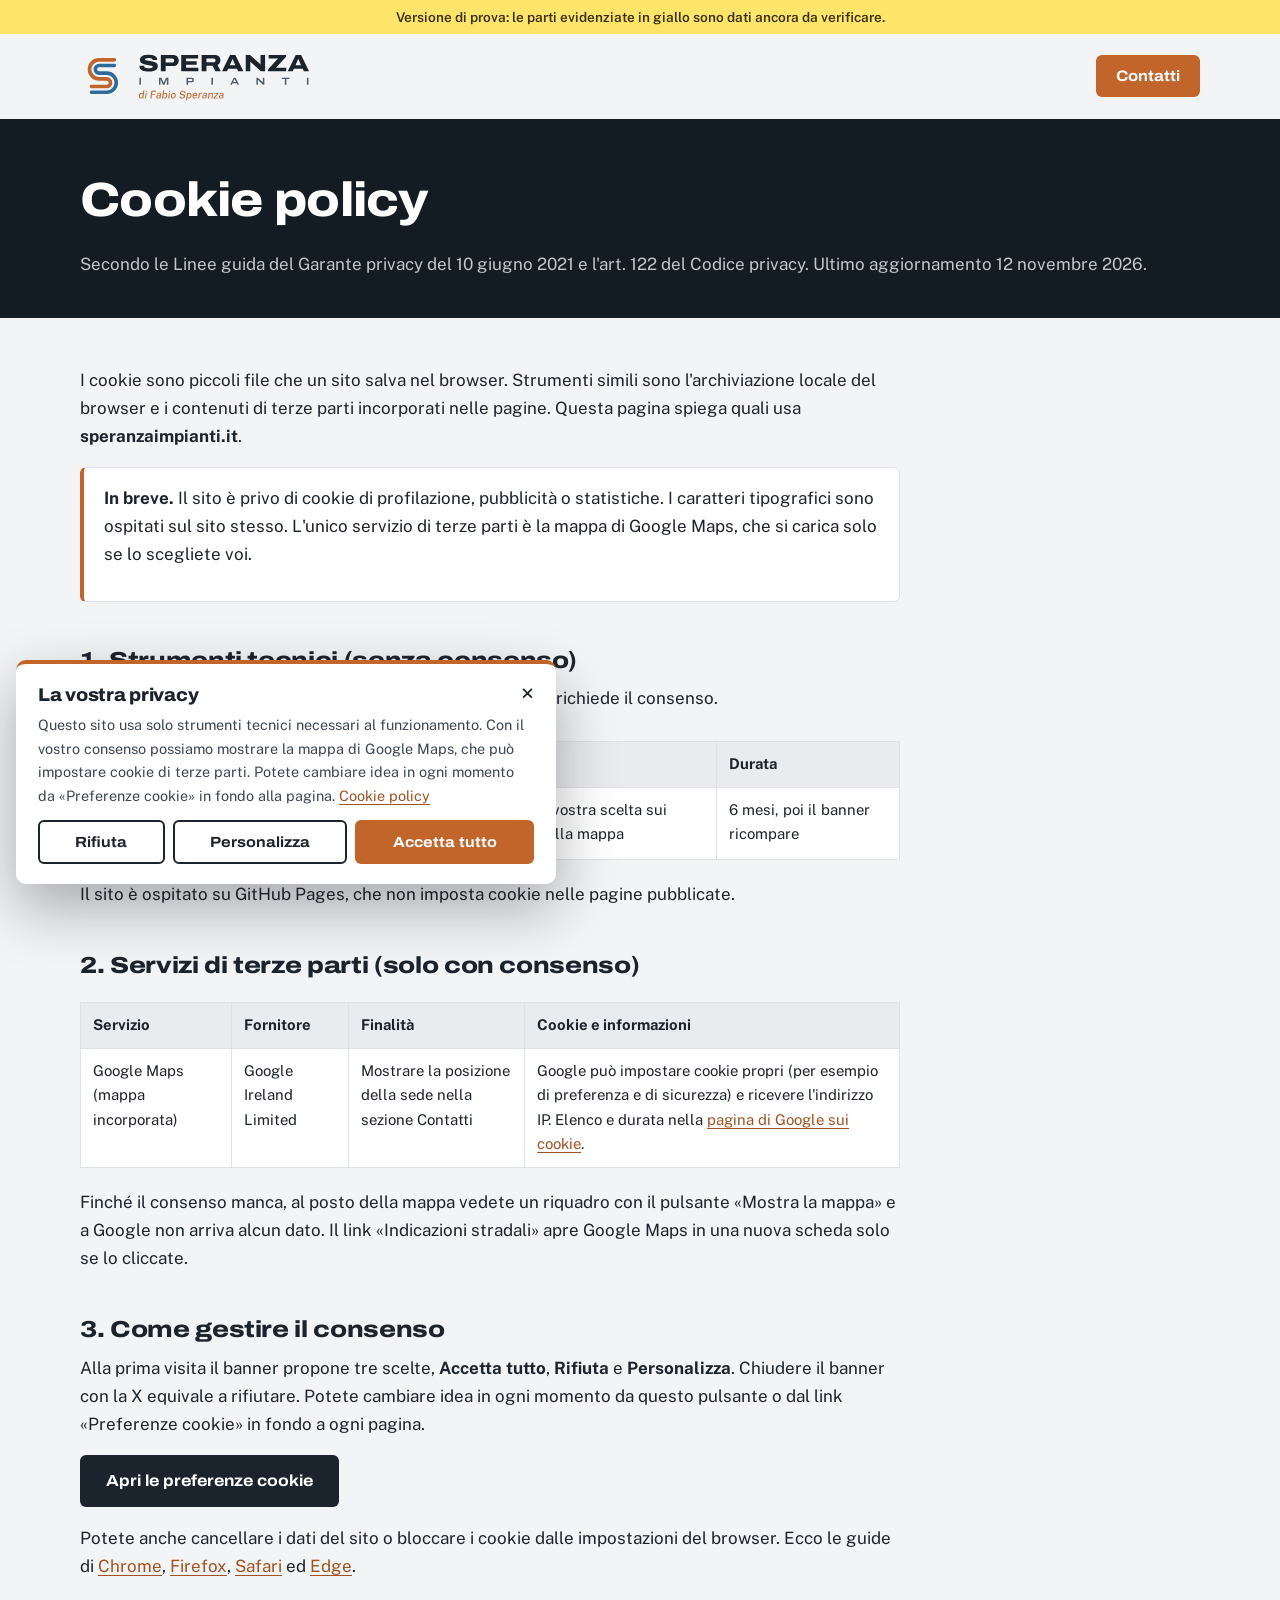
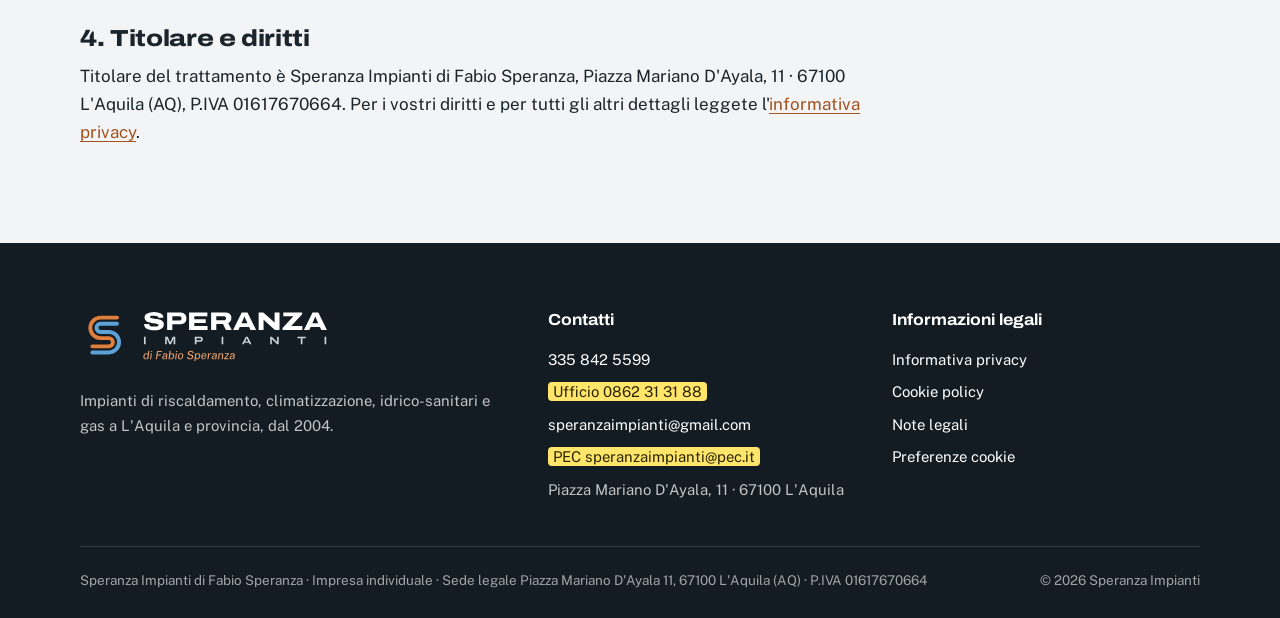
<file: cookie.html>
<!doctype html>
<html lang="it" class="no-js">
<head>
<meta charset="utf-8">
<meta name="viewport" content="width=device-width, initial-scale=1">
<title>Cookie policy · Speranza Impianti</title>
<meta name="description" content="Cookie policy del sito di Speranza Impianti: quali cookie e strumenti di tracciamento usa il sito e come gestire il consenso.">
<meta name="robots" content="noindex, follow">
<link rel="canonical" href="https://www.speranzaimpianti.it/cookie.html">
<meta name="theme-color" content="#141c23">
<meta http-equiv="Content-Security-Policy" content="default-src 'self'; img-src 'self' data:; style-src 'self'; script-src 'self'; font-src 'self'; frame-src https://www.google.com https://maps.google.com; base-uri 'self'; form-action 'self'; object-src 'none'">
<meta name="referrer" content="strict-origin-when-cross-origin">
<link rel="icon" href="favicon.svg" type="image/svg+xml">
<link rel="icon" href="favicon-32.png" sizes="32x32" type="image/png">
<link rel="apple-touch-icon" href="apple-touch-icon.png">
<link rel="stylesheet" href="assets/css/style.css">
<script src="assets/js/main.js" defer></script>
</head>
<body class="bozza">
<div class="bozza-strip" role="note">Versione di prova: le parti evidenziate in giallo sono dati ancora da verificare.</div>
<a class="skip" href="#contenuto">Vai al contenuto</a>
<svg class="sprite" width="0" height="0" aria-hidden="true">
  <symbol id="i-phone" viewBox="0 0 24 24"><path fill="none" stroke="currentColor" stroke-width="2" stroke-linecap="round" stroke-linejoin="round" d="M22 16.9v3a2 2 0 0 1-2.2 2 19.8 19.8 0 0 1-8.6-3.1 19.5 19.5 0 0 1-6-6A19.8 19.8 0 0 1 2.1 4.2 2 2 0 0 1 4.1 2h3a2 2 0 0 1 2 1.7c.1 1 .4 1.9.7 2.8a2 2 0 0 1-.5 2.1L8 9.9a16 16 0 0 0 6 6l1.3-1.3a2 2 0 0 1 2.1-.4c.9.3 1.8.6 2.8.7a2 2 0 0 1 1.7 2z"/></symbol>
  <symbol id="i-pin" viewBox="0 0 24 24"><path fill="none" stroke="currentColor" stroke-width="2" stroke-linecap="round" stroke-linejoin="round" d="M20 10c0 6-8 12-8 12s-8-6-8-12a8 8 0 0 1 16 0z"/><circle cx="12" cy="10" r="3" fill="none" stroke="currentColor" stroke-width="2"/></symbol>
  <symbol id="i-clock" viewBox="0 0 24 24"><circle cx="12" cy="12" r="10" fill="none" stroke="currentColor" stroke-width="2"/><path fill="none" stroke="currentColor" stroke-width="2" stroke-linecap="round" d="M12 6v6l4 2"/></symbol>
  <symbol id="i-mail" viewBox="0 0 24 24"><rect x="2" y="4" width="20" height="16" rx="2" fill="none" stroke="currentColor" stroke-width="2"/><path fill="none" stroke="currentColor" stroke-width="2" d="m22 6-10 7L2 6"/></symbol>
  <symbol id="i-check" viewBox="0 0 24 24"><circle cx="12" cy="12" r="10" fill="none" stroke="currentColor" stroke-width="2"/><path fill="none" stroke="currentColor" stroke-width="2.2" stroke-linecap="round" stroke-linejoin="round" d="m7.5 12.5 3 3 6-6.5"/></symbol>
  <symbol id="i-drag" viewBox="0 0 24 24"><path fill="none" stroke="currentColor" stroke-width="2.2" stroke-linecap="round" stroke-linejoin="round" d="m9 7-5 5 5 5M15 7l5 5-5 5"/></symbol>
  <symbol id="i-menu" viewBox="0 0 24 24"><path fill="none" stroke="currentColor" stroke-width="2" stroke-linecap="round" d="M3 6h18M3 12h18M3 18h18"/></symbol>
</svg>
<header class="site-header">
  <div class="wrap header-in">
    <a class="brand" href="./" aria-label="Speranza Impianti, pagina iniziale">
      <img src="assets/logo/logo-speranza-impianti.svg" width="231" height="52" alt="Speranza Impianti di Fabio Speranza">
    </a>
    <a class="btn btn-hot btn-small" href="./#contatti">Contatti</a>
  </div>
</header>
<main id="contenuto">
  <div class="legal-hero"><div class="wrap"><h1>Cookie policy</h1><p>Secondo le Linee guida del Garante privacy del 10 giugno 2021 e l'art. 122 del Codice privacy. Ultimo aggiornamento 12 novembre 2026.</p></div></div>
  <div class="wrap"><article class="legal">

<p>I cookie sono piccoli file che un sito salva nel browser. Strumenti simili sono l'archiviazione locale del browser e i contenuti di terze parti incorporati nelle pagine. Questa pagina spiega quali usa <strong>speranzaimpianti.it</strong>.</p>

<div class="box"><p><strong>In breve.</strong> Il sito è privo di cookie di profilazione, pubblicità o statistiche. I caratteri tipografici sono ospitati sul sito stesso. L'unico servizio di terze parti è la mappa di Google Maps, che si carica solo se lo scegliete voi.</p></div>

<h2>1. Strumenti tecnici (senza consenso)</h2>
<p>Servono al funzionamento del sito, e per usarli la legge non richiede il consenso.</p>
<div class="table-scroll"><table>
<tr><th>Nome</th><th>Tipo</th><th>Finalità</th><th>Durata</th></tr>
<tr><td><code>si-consenso-v1</code></td><td>Archiviazione locale del browser, prima parte</td><td>Ricorda la vostra scelta sui cookie e sulla mappa</td><td>6 mesi, poi il banner ricompare</td></tr>
</table></div>
<p>Il sito è ospitato su GitHub Pages, che non imposta cookie nelle pagine pubblicate.</p>

<h2>2. Servizi di terze parti (solo con consenso)</h2>
<div class="table-scroll"><table>
<tr><th>Servizio</th><th>Fornitore</th><th>Finalità</th><th>Cookie e informazioni</th></tr>
<tr><td>Google Maps (mappa incorporata)</td><td>Google Ireland Limited</td><td>Mostrare la posizione della sede nella sezione Contatti</td><td>Google può impostare cookie propri (per esempio di preferenza e di sicurezza) e ricevere l'indirizzo IP. Elenco e durata nella <a href="https://policies.google.com/technologies/cookies?hl=it" target="_blank" rel="noopener">pagina di Google sui cookie</a>.</td></tr>
</table></div>
<p>Finché il consenso manca, al posto della mappa vedete un riquadro con il pulsante «Mostra la mappa» e a Google non arriva alcun dato. Il link «Indicazioni stradali» apre Google Maps in una nuova scheda solo se lo cliccate.</p>

<h2>3. Come gestire il consenso</h2>
<p>Alla prima visita il banner propone tre scelte, <strong>Accetta tutto</strong>, <strong>Rifiuta</strong> e <strong>Personalizza</strong>. Chiudere il banner con la X equivale a rifiutare. Potete cambiare idea in ogni momento da questo pulsante o dal link «Preferenze cookie» in fondo a ogni pagina.</p>
<p><button class="btn btn-ink" type="button" data-cookie-prefs>Apri le preferenze cookie</button></p>
<p>Potete anche cancellare i dati del sito o bloccare i cookie dalle impostazioni del browser. Ecco le guide di
<a href="https://support.google.com/chrome/answer/95647?hl=it" target="_blank" rel="noopener">Chrome</a>,
<a href="https://support.mozilla.org/it/kb/Gestione%20dei%20cookie" target="_blank" rel="noopener">Firefox</a>,
<a href="https://support.apple.com/it-it/guide/safari/sfri11471/mac" target="_blank" rel="noopener">Safari</a> ed
<a href="https://support.microsoft.com/it-it/microsoft-edge/eliminare-i-cookie-in-microsoft-edge-63947406-40ac-c3b8-57b9-2a946a29ae09" target="_blank" rel="noopener">Edge</a>.</p>

<h2>4. Titolare e diritti</h2>
<p>Titolare del trattamento è Speranza Impianti di Fabio Speranza, Piazza Mariano D'Ayala, 11 · 67100 L'Aquila (AQ), P.IVA 01617670664. Per i vostri diritti e per tutti gli altri dettagli leggete l'<a href="privacy.html">informativa privacy</a>.</p>

  </article></div>
</main>
<footer class="site-footer">
  <div class="wrap">
    <div class="footer-grid">
      <div>
        <a class="footer-logo" href="./"><img src="assets/logo/logo-speranza-impianti-negativo.svg" width="249" height="56" alt="Speranza Impianti di Fabio Speranza"></a>
        <p>Impianti di riscaldamento, climatizzazione, idrico-sanitari e gas a L'Aquila e provincia, dal 2004.</p>
      </div>
      <div>
        <h4>Contatti</h4>
        <ul>
          <li><a href="tel:+393358425599">335 842 5599</a></li>
          <li><span class="da-verificare" title="Dato da verificare">Ufficio <a href="tel:+390862313188">0862 31 31 88</a></span></li>
          <li><a href="mailto:speranzaimpianti@gmail.com">speranzaimpianti@gmail.com</a></li>
          <li><span class="da-verificare" title="Dato da verificare">PEC <a href="mailto:speranzaimpianti@pec.it">speranzaimpianti@pec.it</a></span></li>
          <li>Piazza Mariano D'Ayala, 11 · 67100 L'Aquila</li>
        </ul>
      </div>
      <div>
        <h4>Informazioni legali</h4>
        <ul>
          <li><a href="privacy.html">Informativa privacy</a></li>
          <li><a href="cookie.html">Cookie policy</a></li>
          <li><a href="note-legali.html">Note legali</a></li>
          <li><button class="linklike" type="button" data-cookie-prefs>Preferenze cookie</button></li>
        </ul>
      </div>
    </div>
    <div class="legal-line">
      <span>Speranza Impianti di Fabio Speranza · Impresa individuale · Sede legale Piazza Mariano D'Ayala 11, 67100 L'Aquila (AQ) · P.IVA 01617670664</span>
      <span>© <span data-year>2026</span> Speranza Impianti</span>
    </div>
  </div>
</footer>
<div class="cookie-banner" id="cookie-banner" role="dialog" aria-modal="false" aria-labelledby="cookie-title" hidden>
  <button class="cookie-close" type="button" data-cookie="reject" aria-label="Chiudi e continua senza accettare">×</button>
  <h2 id="cookie-title">La vostra privacy</h2>
  <p>Questo sito usa solo strumenti tecnici necessari al funzionamento. Con il vostro consenso possiamo mostrare la mappa di Google Maps, che può impostare cookie di terze parti. Potete cambiare idea in ogni momento da «Preferenze cookie» in fondo alla pagina. <a href="cookie.html">Cookie policy</a></p>
  <div class="cookie-prefs" id="cookie-prefs" hidden>
    <div class="pref"><div><b>Necessari</b><span>Memorizzano le vostre scelte sui cookie. Sempre attivi.</span></div><label class="switch"><input type="checkbox" checked disabled aria-label="Necessari, sempre attivi"><i></i></label></div>
    <div class="pref"><div><b>Mappe (Google Maps)</b><span>Mostrano la mappa interattiva della sede.</span></div><label class="switch"><input type="checkbox" id="pref-maps" aria-label="Consenti Google Maps"><i></i></label></div>
  </div>
  <div class="cookie-actions">
    <button class="btn btn-line" type="button" data-cookie="reject">Rifiuta</button>
    <button class="btn btn-line" type="button" data-cookie="customize" aria-controls="cookie-prefs">Personalizza</button>
    <button class="btn btn-hot" type="button" data-cookie="accept">Accetta tutto</button>
  </div>
</div>
</body>
</html>
</file>
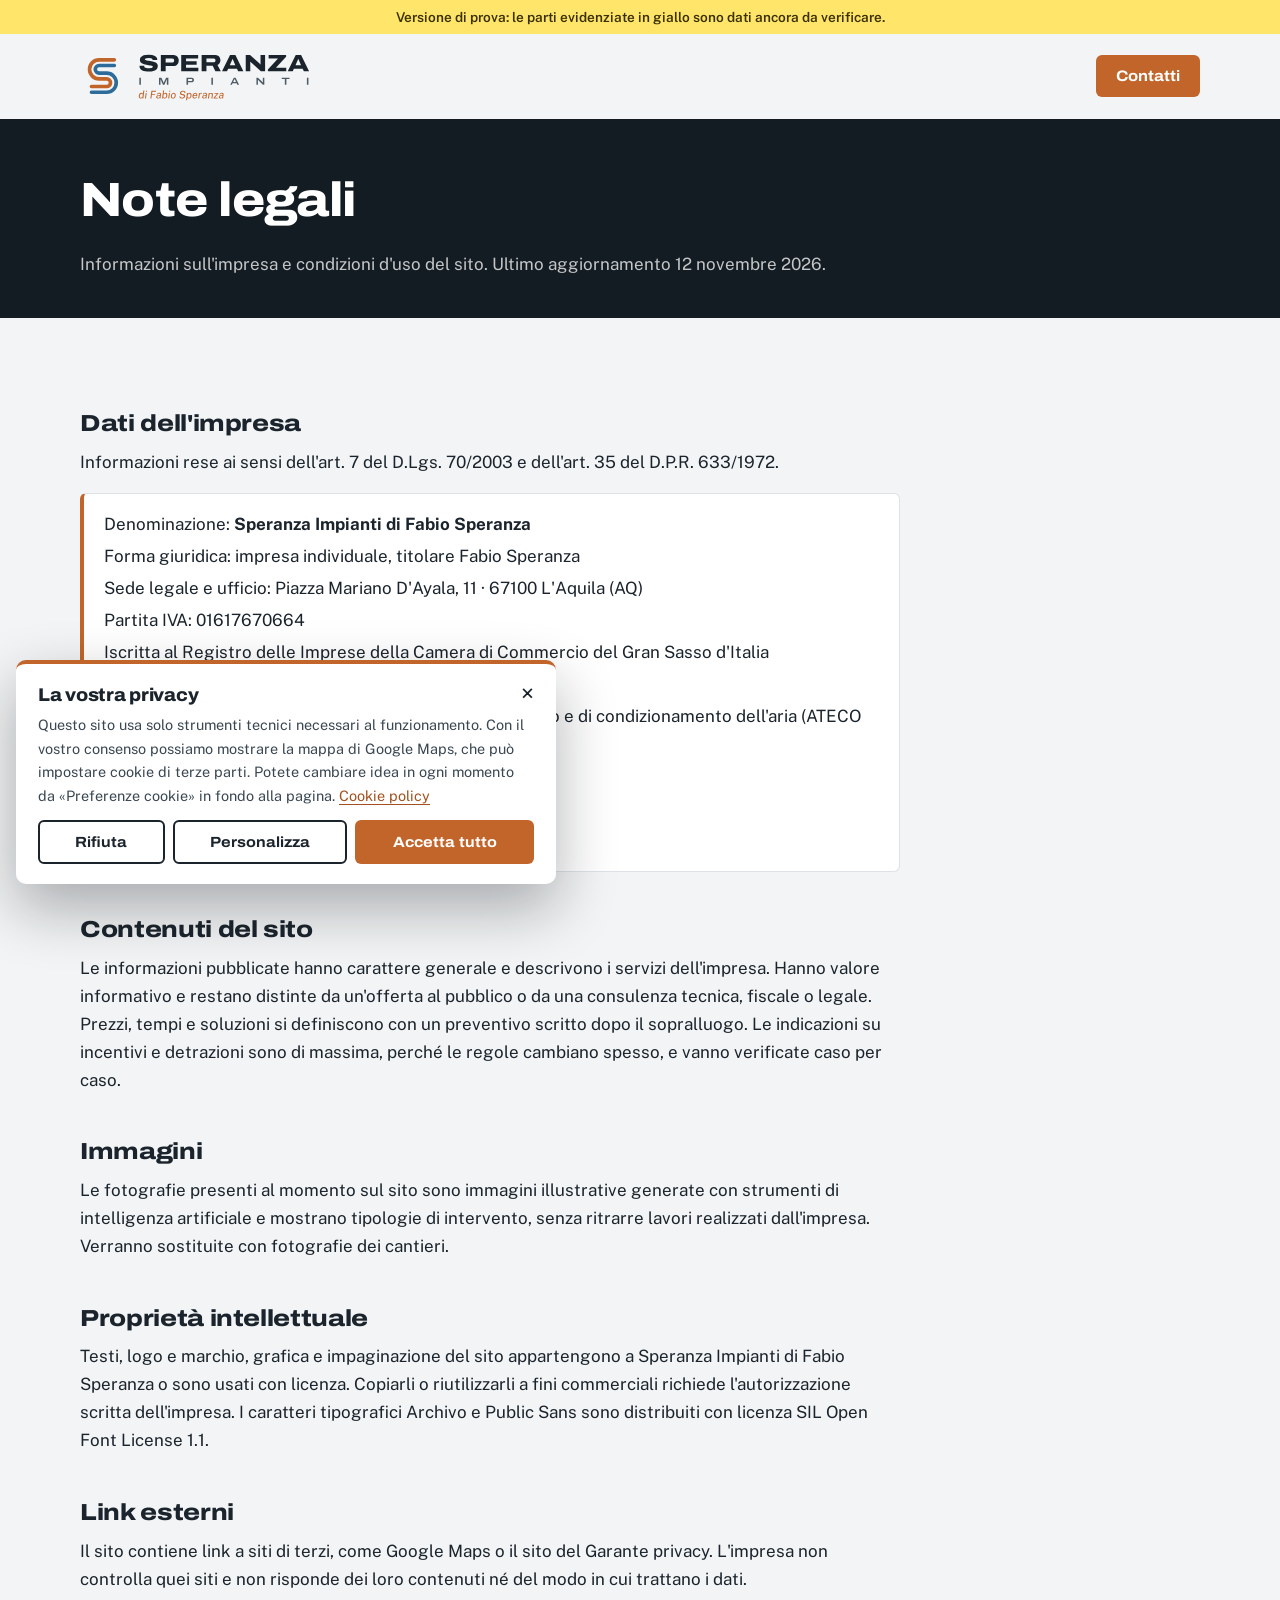
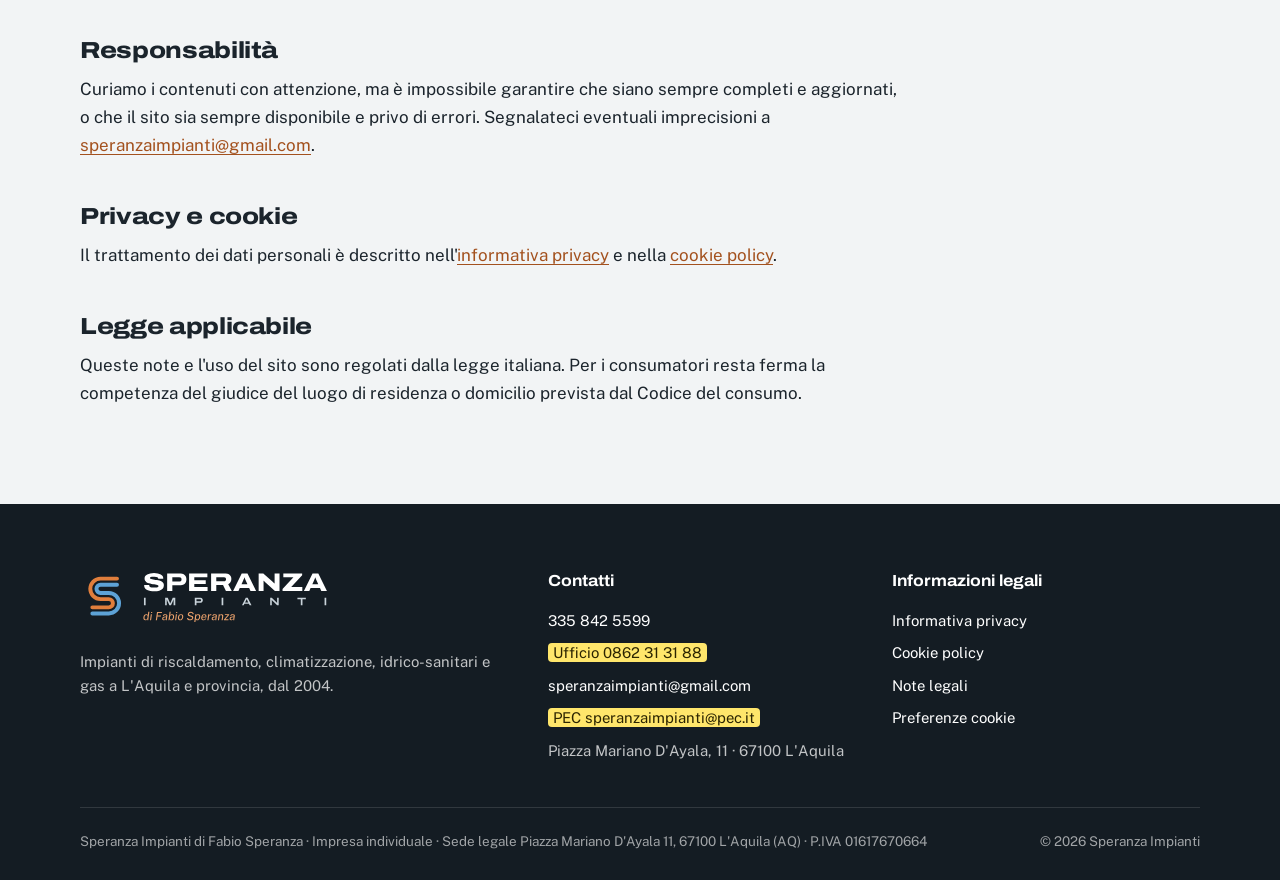
<file: note-legali.html>
<!doctype html>
<html lang="it" class="no-js">
<head>
<meta charset="utf-8">
<meta name="viewport" content="width=device-width, initial-scale=1">
<title>Note legali · Speranza Impianti</title>
<meta name="description" content="Note legali e dati dell'impresa Speranza Impianti di Fabio Speranza, impresa termoidraulica a L'Aquila.">
<meta name="robots" content="noindex, follow">
<link rel="canonical" href="https://www.speranzaimpianti.it/note-legali.html">
<meta name="theme-color" content="#141c23">
<meta http-equiv="Content-Security-Policy" content="default-src 'self'; img-src 'self' data:; style-src 'self'; script-src 'self'; font-src 'self'; frame-src https://www.google.com https://maps.google.com; base-uri 'self'; form-action 'self'; object-src 'none'">
<meta name="referrer" content="strict-origin-when-cross-origin">
<link rel="icon" href="favicon.svg" type="image/svg+xml">
<link rel="icon" href="favicon-32.png" sizes="32x32" type="image/png">
<link rel="apple-touch-icon" href="apple-touch-icon.png">
<link rel="stylesheet" href="assets/css/style.css">
<script src="assets/js/main.js" defer></script>
</head>
<body class="bozza">
<div class="bozza-strip" role="note">Versione di prova: le parti evidenziate in giallo sono dati ancora da verificare.</div>
<a class="skip" href="#contenuto">Vai al contenuto</a>
<svg class="sprite" width="0" height="0" aria-hidden="true">
  <symbol id="i-phone" viewBox="0 0 24 24"><path fill="none" stroke="currentColor" stroke-width="2" stroke-linecap="round" stroke-linejoin="round" d="M22 16.9v3a2 2 0 0 1-2.2 2 19.8 19.8 0 0 1-8.6-3.1 19.5 19.5 0 0 1-6-6A19.8 19.8 0 0 1 2.1 4.2 2 2 0 0 1 4.1 2h3a2 2 0 0 1 2 1.7c.1 1 .4 1.9.7 2.8a2 2 0 0 1-.5 2.1L8 9.9a16 16 0 0 0 6 6l1.3-1.3a2 2 0 0 1 2.1-.4c.9.3 1.8.6 2.8.7a2 2 0 0 1 1.7 2z"/></symbol>
  <symbol id="i-pin" viewBox="0 0 24 24"><path fill="none" stroke="currentColor" stroke-width="2" stroke-linecap="round" stroke-linejoin="round" d="M20 10c0 6-8 12-8 12s-8-6-8-12a8 8 0 0 1 16 0z"/><circle cx="12" cy="10" r="3" fill="none" stroke="currentColor" stroke-width="2"/></symbol>
  <symbol id="i-clock" viewBox="0 0 24 24"><circle cx="12" cy="12" r="10" fill="none" stroke="currentColor" stroke-width="2"/><path fill="none" stroke="currentColor" stroke-width="2" stroke-linecap="round" d="M12 6v6l4 2"/></symbol>
  <symbol id="i-mail" viewBox="0 0 24 24"><rect x="2" y="4" width="20" height="16" rx="2" fill="none" stroke="currentColor" stroke-width="2"/><path fill="none" stroke="currentColor" stroke-width="2" d="m22 6-10 7L2 6"/></symbol>
  <symbol id="i-check" viewBox="0 0 24 24"><circle cx="12" cy="12" r="10" fill="none" stroke="currentColor" stroke-width="2"/><path fill="none" stroke="currentColor" stroke-width="2.2" stroke-linecap="round" stroke-linejoin="round" d="m7.5 12.5 3 3 6-6.5"/></symbol>
  <symbol id="i-drag" viewBox="0 0 24 24"><path fill="none" stroke="currentColor" stroke-width="2.2" stroke-linecap="round" stroke-linejoin="round" d="m9 7-5 5 5 5M15 7l5 5-5 5"/></symbol>
  <symbol id="i-menu" viewBox="0 0 24 24"><path fill="none" stroke="currentColor" stroke-width="2" stroke-linecap="round" d="M3 6h18M3 12h18M3 18h18"/></symbol>
</svg>
<header class="site-header">
  <div class="wrap header-in">
    <a class="brand" href="./" aria-label="Speranza Impianti, pagina iniziale">
      <img src="assets/logo/logo-speranza-impianti.svg" width="231" height="52" alt="Speranza Impianti di Fabio Speranza">
    </a>
    <a class="btn btn-hot btn-small" href="./#contatti">Contatti</a>
  </div>
</header>
<main id="contenuto">
  <div class="legal-hero"><div class="wrap"><h1>Note legali</h1><p>Informazioni sull'impresa e condizioni d'uso del sito. Ultimo aggiornamento 12 novembre 2026.</p></div></div>
  <div class="wrap"><article class="legal">

<h2>Dati dell'impresa</h2>
<p>Informazioni rese ai sensi dell'art. 7 del D.Lgs. 70/2003 e dell'art. 35 del D.P.R. 633/1972.</p>
<div class="box"><ul>
<li>Denominazione: <strong>Speranza Impianti di Fabio Speranza</strong></li>
<li>Forma giuridica: impresa individuale, titolare Fabio Speranza</li>
<li>Sede legale e ufficio: Piazza Mariano D'Ayala, 11 · 67100 L'Aquila (AQ)</li>
<li>Partita IVA: 01617670664</li>
<li>Iscritta al Registro delle Imprese della Camera di Commercio del Gran Sasso d'Italia</li>
<li><span class="da-verificare" title="Dato da verificare">Numero REA: da inserire</span></li>
<li>Attività: installazione di impianti idraulici, di riscaldamento e di condizionamento dell'aria (ATECO 43.22)</li>
<li>Telefono: <a href="tel:+393358425599">335 842 5599</a> · <span class="da-verificare" title="Dato da verificare">ufficio <a href="tel:+390862313188">0862 31 31 88</a></span></li>
<li>Email: <a href="mailto:speranzaimpianti@gmail.com">speranzaimpianti@gmail.com</a></li>
<li><span class="da-verificare" title="Dato da verificare">PEC <a href="mailto:speranzaimpianti@pec.it">speranzaimpianti@pec.it</a></span></li>
</ul></div>

<h2>Contenuti del sito</h2>
<p>Le informazioni pubblicate hanno carattere generale e descrivono i servizi dell'impresa. Hanno valore informativo e restano distinte da un'offerta al pubblico o da una consulenza tecnica, fiscale o legale. Prezzi, tempi e soluzioni si definiscono con un preventivo scritto dopo il sopralluogo. Le indicazioni su incentivi e detrazioni sono di massima, perché le regole cambiano spesso, e vanno verificate caso per caso.</p>

<h2>Immagini</h2>
<p>Le fotografie presenti al momento sul sito sono immagini illustrative generate con strumenti di intelligenza artificiale e mostrano tipologie di intervento, senza ritrarre lavori realizzati dall'impresa. Verranno sostituite con fotografie dei cantieri.</p>

<h2>Proprietà intellettuale</h2>
<p>Testi, logo e marchio, grafica e impaginazione del sito appartengono a Speranza Impianti di Fabio Speranza o sono usati con licenza. Copiarli o riutilizzarli a fini commerciali richiede l'autorizzazione scritta dell'impresa. I caratteri tipografici Archivo e Public Sans sono distribuiti con licenza SIL Open Font License 1.1.</p>

<h2>Link esterni</h2>
<p>Il sito contiene link a siti di terzi, come Google Maps o il sito del Garante privacy. L'impresa non controlla quei siti e non risponde dei loro contenuti né del modo in cui trattano i dati.</p>

<h2>Responsabilità</h2>
<p>Curiamo i contenuti con attenzione, ma è impossibile garantire che siano sempre completi e aggiornati, o che il sito sia sempre disponibile e privo di errori. Segnalateci eventuali imprecisioni a <a href="mailto:speranzaimpianti@gmail.com">speranzaimpianti@gmail.com</a>.</p>

<h2>Privacy e cookie</h2>
<p>Il trattamento dei dati personali è descritto nell'<a href="privacy.html">informativa privacy</a> e nella <a href="cookie.html">cookie policy</a>.</p>

<h2>Legge applicabile</h2>
<p>Queste note e l'uso del sito sono regolati dalla legge italiana. Per i consumatori resta ferma la competenza del giudice del luogo di residenza o domicilio prevista dal Codice del consumo.</p>

  </article></div>
</main>
<footer class="site-footer">
  <div class="wrap">
    <div class="footer-grid">
      <div>
        <a class="footer-logo" href="./"><img src="assets/logo/logo-speranza-impianti-negativo.svg" width="249" height="56" alt="Speranza Impianti di Fabio Speranza"></a>
        <p>Impianti di riscaldamento, climatizzazione, idrico-sanitari e gas a L'Aquila e provincia, dal 2004.</p>
      </div>
      <div>
        <h4>Contatti</h4>
        <ul>
          <li><a href="tel:+393358425599">335 842 5599</a></li>
          <li><span class="da-verificare" title="Dato da verificare">Ufficio <a href="tel:+390862313188">0862 31 31 88</a></span></li>
          <li><a href="mailto:speranzaimpianti@gmail.com">speranzaimpianti@gmail.com</a></li>
          <li><span class="da-verificare" title="Dato da verificare">PEC <a href="mailto:speranzaimpianti@pec.it">speranzaimpianti@pec.it</a></span></li>
          <li>Piazza Mariano D'Ayala, 11 · 67100 L'Aquila</li>
        </ul>
      </div>
      <div>
        <h4>Informazioni legali</h4>
        <ul>
          <li><a href="privacy.html">Informativa privacy</a></li>
          <li><a href="cookie.html">Cookie policy</a></li>
          <li><a href="note-legali.html">Note legali</a></li>
          <li><button class="linklike" type="button" data-cookie-prefs>Preferenze cookie</button></li>
        </ul>
      </div>
    </div>
    <div class="legal-line">
      <span>Speranza Impianti di Fabio Speranza · Impresa individuale · Sede legale Piazza Mariano D'Ayala 11, 67100 L'Aquila (AQ) · P.IVA 01617670664</span>
      <span>© <span data-year>2026</span> Speranza Impianti</span>
    </div>
  </div>
</footer>
<div class="cookie-banner" id="cookie-banner" role="dialog" aria-modal="false" aria-labelledby="cookie-title" hidden>
  <button class="cookie-close" type="button" data-cookie="reject" aria-label="Chiudi e continua senza accettare">×</button>
  <h2 id="cookie-title">La vostra privacy</h2>
  <p>Questo sito usa solo strumenti tecnici necessari al funzionamento. Con il vostro consenso possiamo mostrare la mappa di Google Maps, che può impostare cookie di terze parti. Potete cambiare idea in ogni momento da «Preferenze cookie» in fondo alla pagina. <a href="cookie.html">Cookie policy</a></p>
  <div class="cookie-prefs" id="cookie-prefs" hidden>
    <div class="pref"><div><b>Necessari</b><span>Memorizzano le vostre scelte sui cookie. Sempre attivi.</span></div><label class="switch"><input type="checkbox" checked disabled aria-label="Necessari, sempre attivi"><i></i></label></div>
    <div class="pref"><div><b>Mappe (Google Maps)</b><span>Mostrano la mappa interattiva della sede.</span></div><label class="switch"><input type="checkbox" id="pref-maps" aria-label="Consenti Google Maps"><i></i></label></div>
  </div>
  <div class="cookie-actions">
    <button class="btn btn-line" type="button" data-cookie="reject">Rifiuta</button>
    <button class="btn btn-line" type="button" data-cookie="customize" aria-controls="cookie-prefs">Personalizza</button>
    <button class="btn btn-hot" type="button" data-cookie="accept">Accetta tutto</button>
  </div>
</div>
</body>
</html>
</file>
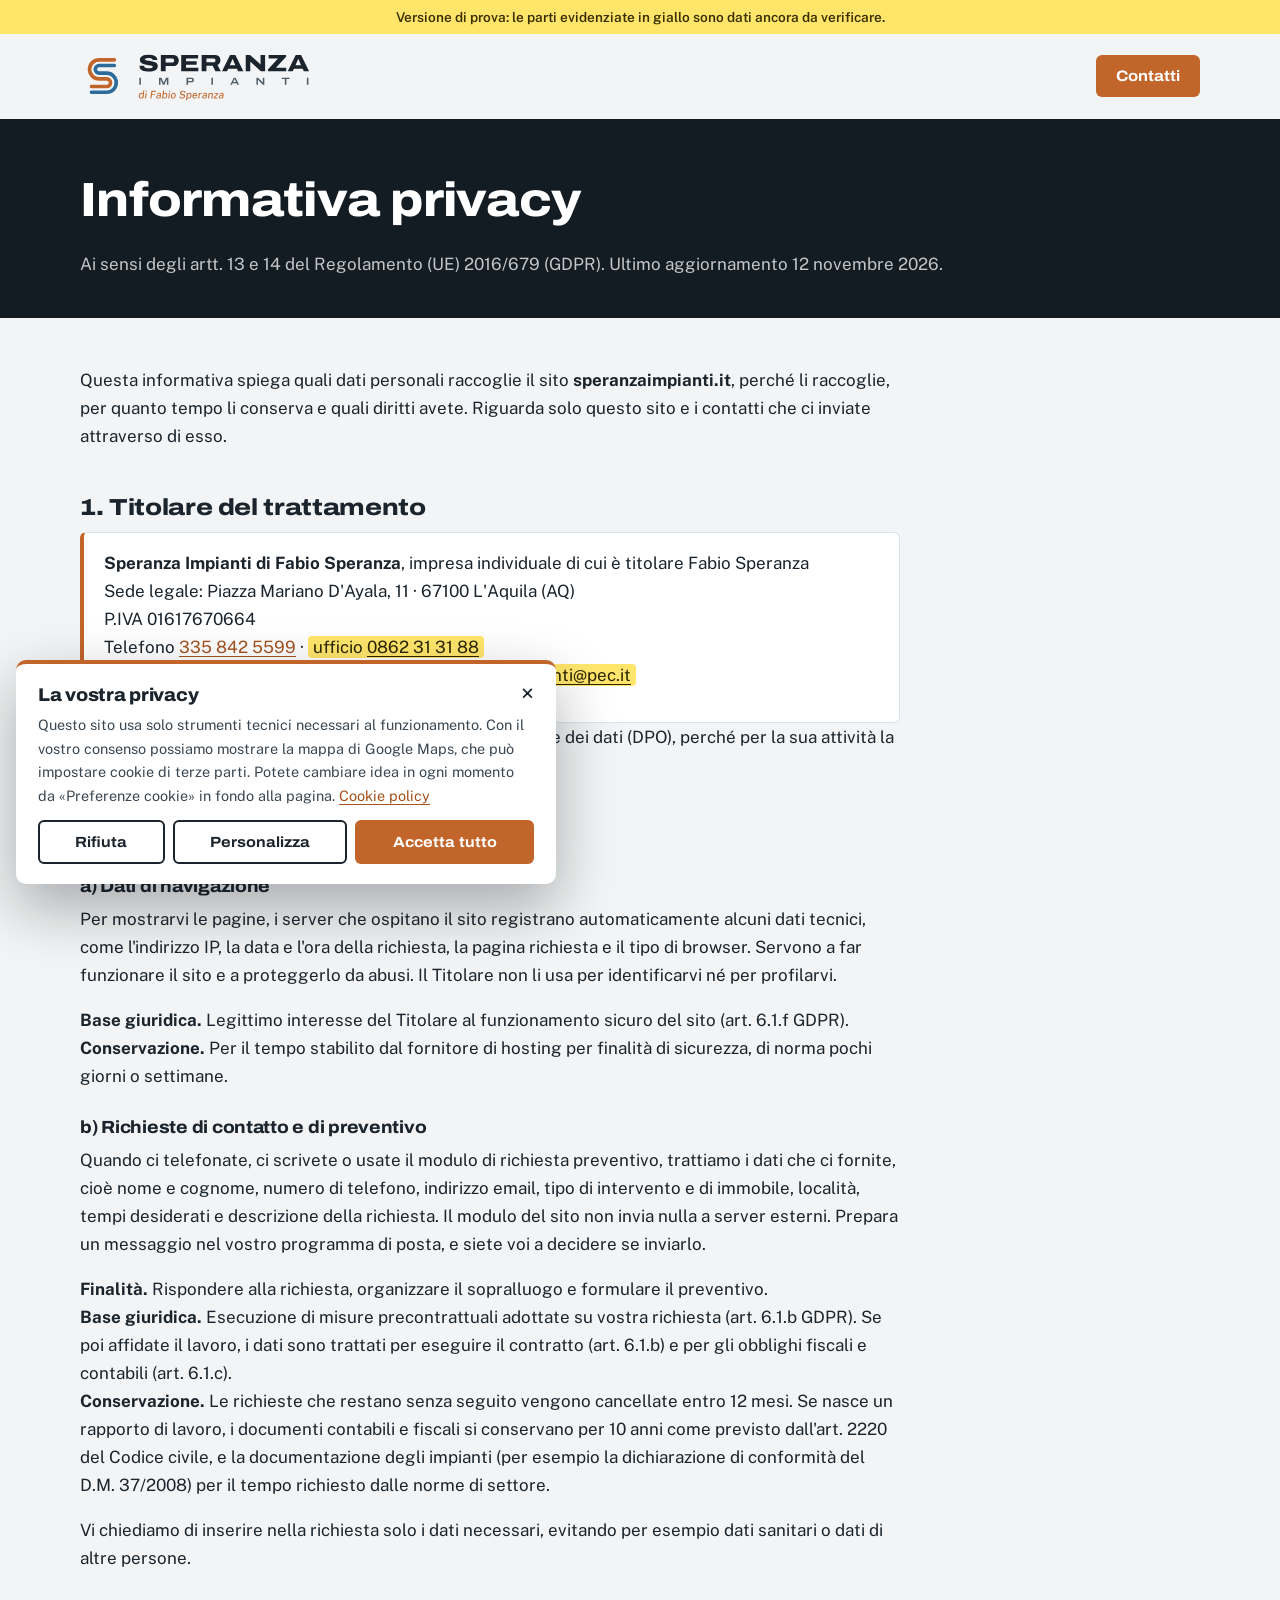
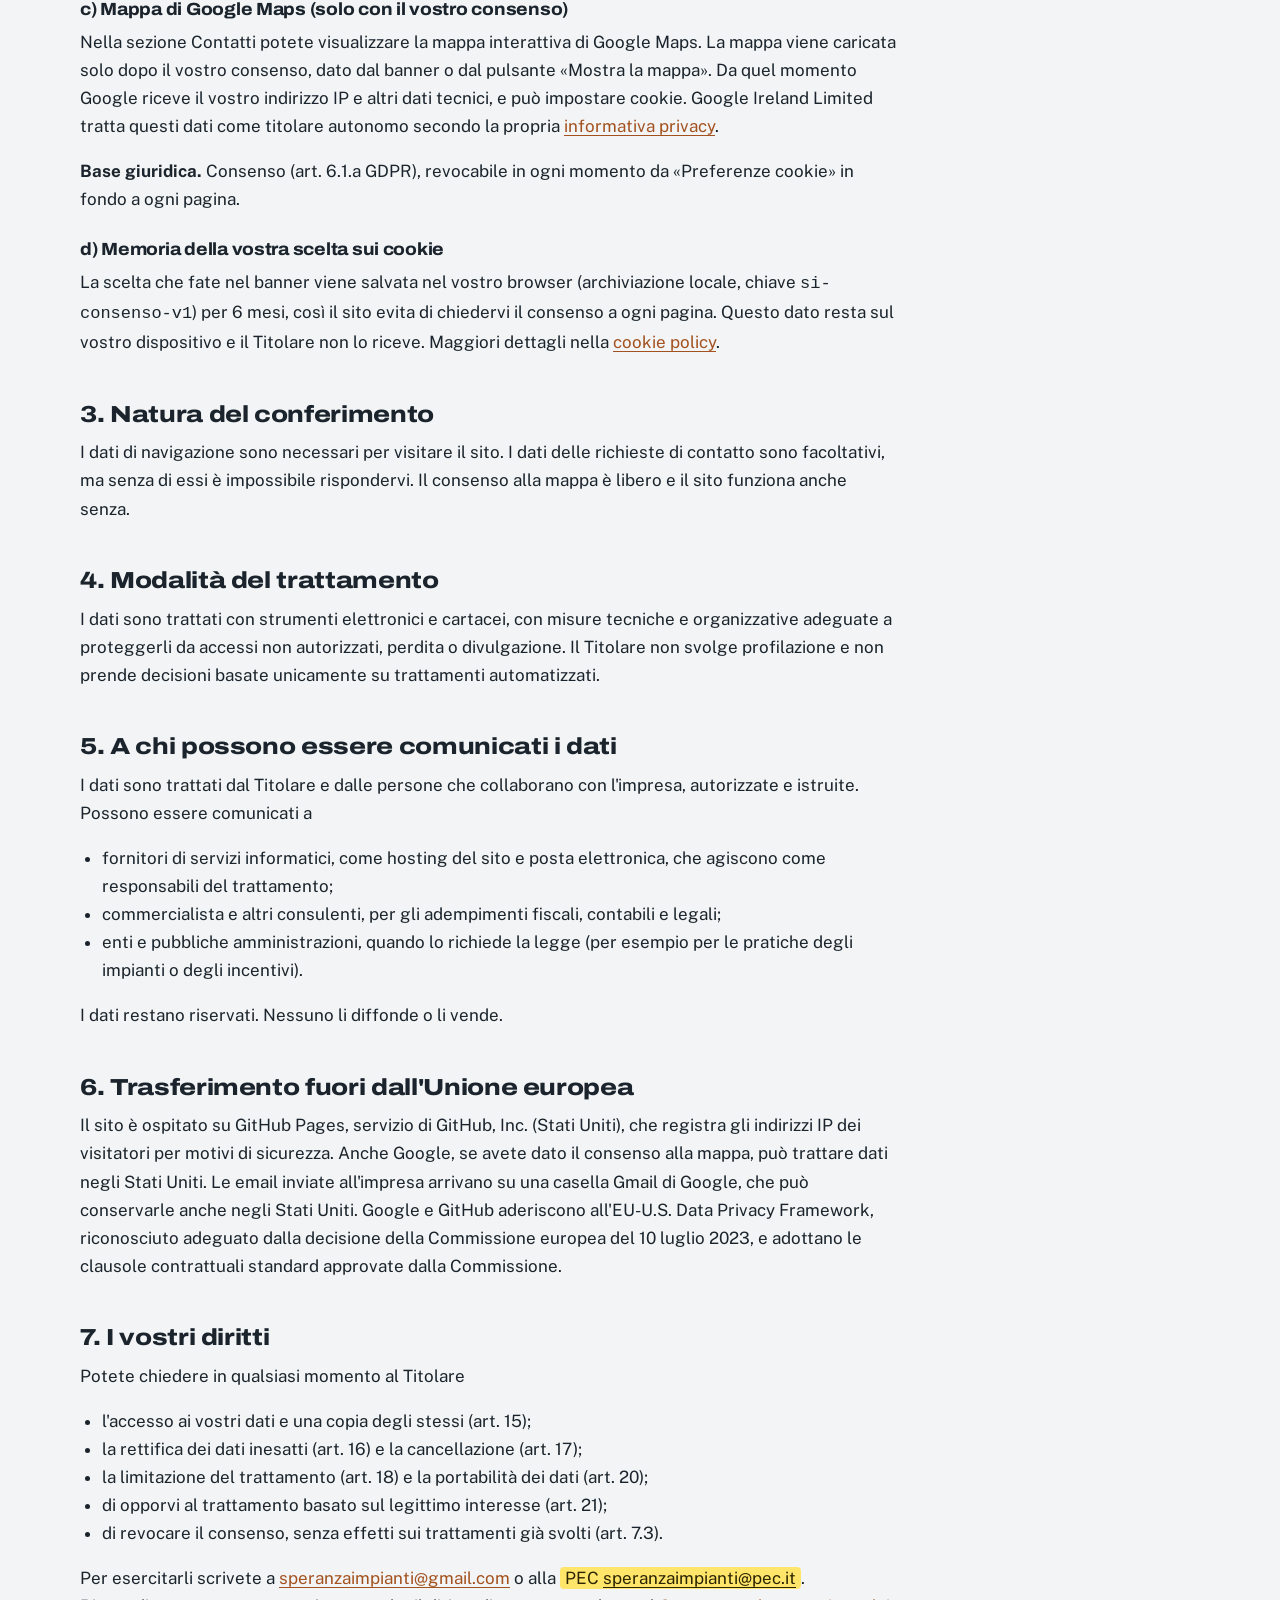
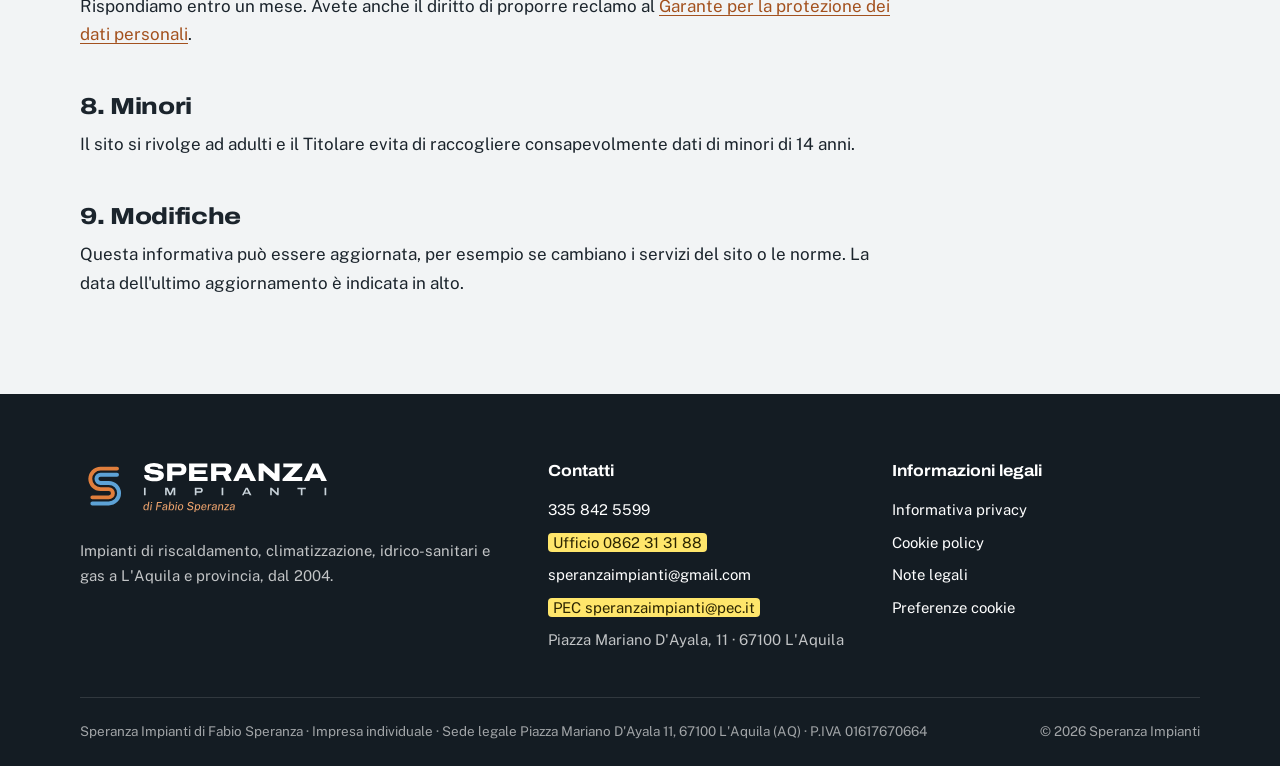
<file: privacy.html>
<!doctype html>
<html lang="it" class="no-js">
<head>
<meta charset="utf-8">
<meta name="viewport" content="width=device-width, initial-scale=1">
<title>Informativa privacy · Speranza Impianti</title>
<meta name="description" content="Informativa sul trattamento dei dati personali del sito di Speranza Impianti, ai sensi degli articoli 13 e 14 del Regolamento UE 2016/679.">
<meta name="robots" content="noindex, follow">
<link rel="canonical" href="https://www.speranzaimpianti.it/privacy.html">
<meta name="theme-color" content="#141c23">
<meta http-equiv="Content-Security-Policy" content="default-src 'self'; img-src 'self' data:; style-src 'self'; script-src 'self'; font-src 'self'; frame-src https://www.google.com https://maps.google.com; base-uri 'self'; form-action 'self'; object-src 'none'">
<meta name="referrer" content="strict-origin-when-cross-origin">
<link rel="icon" href="favicon.svg" type="image/svg+xml">
<link rel="icon" href="favicon-32.png" sizes="32x32" type="image/png">
<link rel="apple-touch-icon" href="apple-touch-icon.png">
<link rel="stylesheet" href="assets/css/style.css">
<script src="assets/js/main.js" defer></script>
</head>
<body class="bozza">
<div class="bozza-strip" role="note">Versione di prova: le parti evidenziate in giallo sono dati ancora da verificare.</div>
<a class="skip" href="#contenuto">Vai al contenuto</a>
<svg class="sprite" width="0" height="0" aria-hidden="true">
  <symbol id="i-phone" viewBox="0 0 24 24"><path fill="none" stroke="currentColor" stroke-width="2" stroke-linecap="round" stroke-linejoin="round" d="M22 16.9v3a2 2 0 0 1-2.2 2 19.8 19.8 0 0 1-8.6-3.1 19.5 19.5 0 0 1-6-6A19.8 19.8 0 0 1 2.1 4.2 2 2 0 0 1 4.1 2h3a2 2 0 0 1 2 1.7c.1 1 .4 1.9.7 2.8a2 2 0 0 1-.5 2.1L8 9.9a16 16 0 0 0 6 6l1.3-1.3a2 2 0 0 1 2.1-.4c.9.3 1.8.6 2.8.7a2 2 0 0 1 1.7 2z"/></symbol>
  <symbol id="i-pin" viewBox="0 0 24 24"><path fill="none" stroke="currentColor" stroke-width="2" stroke-linecap="round" stroke-linejoin="round" d="M20 10c0 6-8 12-8 12s-8-6-8-12a8 8 0 0 1 16 0z"/><circle cx="12" cy="10" r="3" fill="none" stroke="currentColor" stroke-width="2"/></symbol>
  <symbol id="i-clock" viewBox="0 0 24 24"><circle cx="12" cy="12" r="10" fill="none" stroke="currentColor" stroke-width="2"/><path fill="none" stroke="currentColor" stroke-width="2" stroke-linecap="round" d="M12 6v6l4 2"/></symbol>
  <symbol id="i-mail" viewBox="0 0 24 24"><rect x="2" y="4" width="20" height="16" rx="2" fill="none" stroke="currentColor" stroke-width="2"/><path fill="none" stroke="currentColor" stroke-width="2" d="m22 6-10 7L2 6"/></symbol>
  <symbol id="i-check" viewBox="0 0 24 24"><circle cx="12" cy="12" r="10" fill="none" stroke="currentColor" stroke-width="2"/><path fill="none" stroke="currentColor" stroke-width="2.2" stroke-linecap="round" stroke-linejoin="round" d="m7.5 12.5 3 3 6-6.5"/></symbol>
  <symbol id="i-drag" viewBox="0 0 24 24"><path fill="none" stroke="currentColor" stroke-width="2.2" stroke-linecap="round" stroke-linejoin="round" d="m9 7-5 5 5 5M15 7l5 5-5 5"/></symbol>
  <symbol id="i-menu" viewBox="0 0 24 24"><path fill="none" stroke="currentColor" stroke-width="2" stroke-linecap="round" d="M3 6h18M3 12h18M3 18h18"/></symbol>
</svg>
<header class="site-header">
  <div class="wrap header-in">
    <a class="brand" href="./" aria-label="Speranza Impianti, pagina iniziale">
      <img src="assets/logo/logo-speranza-impianti.svg" width="231" height="52" alt="Speranza Impianti di Fabio Speranza">
    </a>
    <a class="btn btn-hot btn-small" href="./#contatti">Contatti</a>
  </div>
</header>
<main id="contenuto">
  <div class="legal-hero"><div class="wrap"><h1>Informativa privacy</h1><p>Ai sensi degli artt. 13 e 14 del Regolamento (UE) 2016/679 (GDPR). Ultimo aggiornamento 12 novembre 2026.</p></div></div>
  <div class="wrap"><article class="legal">

<p>Questa informativa spiega quali dati personali raccoglie il sito <strong>speranzaimpianti.it</strong>, perché li raccoglie, per quanto tempo li conserva e quali diritti avete. Riguarda solo questo sito e i contatti che ci inviate attraverso di esso.</p>

<h2>1. Titolare del trattamento</h2>
<div class="box">
<p><strong>Speranza Impianti di Fabio Speranza</strong>, impresa individuale di cui è titolare Fabio Speranza<br>
Sede legale: Piazza Mariano D'Ayala, 11 · 67100 L'Aquila (AQ)<br>
P.IVA 01617670664<br>
Telefono <a href="tel:+393358425599">335 842 5599</a> · <span class="da-verificare" title="Dato da verificare">ufficio <a href="tel:+390862313188">0862 31 31 88</a></span><br>Email <a href="mailto:speranzaimpianti@gmail.com">speranzaimpianti@gmail.com</a> · <span class="da-verificare" title="Dato da verificare">PEC <a href="mailto:speranzaimpianti@pec.it">speranzaimpianti@pec.it</a></span></p>
</div>
<p>Il Titolare non ha nominato un Responsabile della protezione dei dati (DPO), perché per la sua attività la legge non lo richiede.</p>

<h2>2. Quali dati trattiamo e perché</h2>

<h3>a) Dati di navigazione</h3>
<p>Per mostrarvi le pagine, i server che ospitano il sito registrano automaticamente alcuni dati tecnici, come l'indirizzo IP, la data e l'ora della richiesta, la pagina richiesta e il tipo di browser. Servono a far funzionare il sito e a proteggerlo da abusi. Il Titolare non li usa per identificarvi né per profilarvi.</p>
<p><strong>Base giuridica.</strong> Legittimo interesse del Titolare al funzionamento sicuro del sito (art. 6.1.f GDPR).<br>
<strong>Conservazione.</strong> Per il tempo stabilito dal fornitore di hosting per finalità di sicurezza, di norma pochi giorni o settimane.</p>

<h3>b) Richieste di contatto e di preventivo</h3>
<p>Quando ci telefonate, ci scrivete o usate il modulo di richiesta preventivo, trattiamo i dati che ci fornite, cioè nome e cognome, numero di telefono, indirizzo email, tipo di intervento e di immobile, località, tempi desiderati e descrizione della richiesta. Il modulo del sito non invia nulla a server esterni. Prepara un messaggio nel vostro programma di posta, e siete voi a decidere se inviarlo.</p>
<p><strong>Finalità.</strong> Rispondere alla richiesta, organizzare il sopralluogo e formulare il preventivo.<br>
<strong>Base giuridica.</strong> Esecuzione di misure precontrattuali adottate su vostra richiesta (art. 6.1.b GDPR). Se poi affidate il lavoro, i dati sono trattati per eseguire il contratto (art. 6.1.b) e per gli obblighi fiscali e contabili (art. 6.1.c).<br>
<strong>Conservazione.</strong> Le richieste che restano senza seguito vengono cancellate entro 12 mesi. Se nasce un rapporto di lavoro, i documenti contabili e fiscali si conservano per 10 anni come previsto dall'art. 2220 del Codice civile, e la documentazione degli impianti (per esempio la dichiarazione di conformità del D.M. 37/2008) per il tempo richiesto dalle norme di settore.</p>
<p>Vi chiediamo di inserire nella richiesta solo i dati necessari, evitando per esempio dati sanitari o dati di altre persone.</p>

<h3>c) Mappa di Google Maps (solo con il vostro consenso)</h3>
<p>Nella sezione Contatti potete visualizzare la mappa interattiva di Google Maps. La mappa viene caricata solo dopo il vostro consenso, dato dal banner o dal pulsante «Mostra la mappa». Da quel momento Google riceve il vostro indirizzo IP e altri dati tecnici, e può impostare cookie. Google Ireland Limited tratta questi dati come titolare autonomo secondo la propria <a href="https://policies.google.com/privacy?hl=it" target="_blank" rel="noopener">informativa privacy</a>.</p>
<p><strong>Base giuridica.</strong> Consenso (art. 6.1.a GDPR), revocabile in ogni momento da «Preferenze cookie» in fondo a ogni pagina.</p>

<h3>d) Memoria della vostra scelta sui cookie</h3>
<p>La scelta che fate nel banner viene salvata nel vostro browser (archiviazione locale, chiave <code>si-consenso-v1</code>) per 6 mesi, così il sito evita di chiedervi il consenso a ogni pagina. Questo dato resta sul vostro dispositivo e il Titolare non lo riceve. Maggiori dettagli nella <a href="cookie.html">cookie policy</a>.</p>

<h2>3. Natura del conferimento</h2>
<p>I dati di navigazione sono necessari per visitare il sito. I dati delle richieste di contatto sono facoltativi, ma senza di essi è impossibile rispondervi. Il consenso alla mappa è libero e il sito funziona anche senza.</p>

<h2>4. Modalità del trattamento</h2>
<p>I dati sono trattati con strumenti elettronici e cartacei, con misure tecniche e organizzative adeguate a proteggerli da accessi non autorizzati, perdita o divulgazione. Il Titolare non svolge profilazione e non prende decisioni basate unicamente su trattamenti automatizzati.</p>

<h2>5. A chi possono essere comunicati i dati</h2>
<p>I dati sono trattati dal Titolare e dalle persone che collaborano con l'impresa, autorizzate e istruite. Possono essere comunicati a</p>
<ul>
<li>fornitori di servizi informatici, come hosting del sito e posta elettronica, che agiscono come responsabili del trattamento;</li>
<li>commercialista e altri consulenti, per gli adempimenti fiscali, contabili e legali;</li>
<li>enti e pubbliche amministrazioni, quando lo richiede la legge (per esempio per le pratiche degli impianti o degli incentivi).</li>
</ul>
<p>I dati restano riservati. Nessuno li diffonde o li vende.</p>

<h2>6. Trasferimento fuori dall'Unione europea</h2>
<p>Il sito è ospitato su GitHub Pages, servizio di GitHub, Inc. (Stati Uniti), che registra gli indirizzi IP dei visitatori per motivi di sicurezza. Anche Google, se avete dato il consenso alla mappa, può trattare dati negli Stati Uniti. Le email inviate all'impresa arrivano su una casella Gmail di Google, che può conservarle anche negli Stati Uniti. Google e GitHub aderiscono all'EU-U.S. Data Privacy Framework, riconosciuto adeguato dalla decisione della Commissione europea del 10 luglio 2023, e adottano le clausole contrattuali standard approvate dalla Commissione.</p>

<h2>7. I vostri diritti</h2>
<p>Potete chiedere in qualsiasi momento al Titolare</p>
<ul>
<li>l'accesso ai vostri dati e una copia degli stessi (art. 15);</li>
<li>la rettifica dei dati inesatti (art. 16) e la cancellazione (art. 17);</li>
<li>la limitazione del trattamento (art. 18) e la portabilità dei dati (art. 20);</li>
<li>di opporvi al trattamento basato sul legittimo interesse (art. 21);</li>
<li>di revocare il consenso, senza effetti sui trattamenti già svolti (art. 7.3).</li>
</ul>
<p>Per esercitarli scrivete a <a href="mailto:speranzaimpianti@gmail.com">speranzaimpianti@gmail.com</a> o alla <span class="da-verificare" title="Dato da verificare">PEC <a href="mailto:speranzaimpianti@pec.it">speranzaimpianti@pec.it</a></span>. Rispondiamo entro un mese. Avete anche il diritto di proporre reclamo al <a href="https://www.garanteprivacy.it" target="_blank" rel="noopener">Garante per la protezione dei dati personali</a>.</p>

<h2>8. Minori</h2>
<p>Il sito si rivolge ad adulti e il Titolare evita di raccogliere consapevolmente dati di minori di 14 anni.</p>

<h2>9. Modifiche</h2>
<p>Questa informativa può essere aggiornata, per esempio se cambiano i servizi del sito o le norme. La data dell'ultimo aggiornamento è indicata in alto.</p>

  </article></div>
</main>
<footer class="site-footer">
  <div class="wrap">
    <div class="footer-grid">
      <div>
        <a class="footer-logo" href="./"><img src="assets/logo/logo-speranza-impianti-negativo.svg" width="249" height="56" alt="Speranza Impianti di Fabio Speranza"></a>
        <p>Impianti di riscaldamento, climatizzazione, idrico-sanitari e gas a L'Aquila e provincia, dal 2004.</p>
      </div>
      <div>
        <h4>Contatti</h4>
        <ul>
          <li><a href="tel:+393358425599">335 842 5599</a></li>
          <li><span class="da-verificare" title="Dato da verificare">Ufficio <a href="tel:+390862313188">0862 31 31 88</a></span></li>
          <li><a href="mailto:speranzaimpianti@gmail.com">speranzaimpianti@gmail.com</a></li>
          <li><span class="da-verificare" title="Dato da verificare">PEC <a href="mailto:speranzaimpianti@pec.it">speranzaimpianti@pec.it</a></span></li>
          <li>Piazza Mariano D'Ayala, 11 · 67100 L'Aquila</li>
        </ul>
      </div>
      <div>
        <h4>Informazioni legali</h4>
        <ul>
          <li><a href="privacy.html">Informativa privacy</a></li>
          <li><a href="cookie.html">Cookie policy</a></li>
          <li><a href="note-legali.html">Note legali</a></li>
          <li><button class="linklike" type="button" data-cookie-prefs>Preferenze cookie</button></li>
        </ul>
      </div>
    </div>
    <div class="legal-line">
      <span>Speranza Impianti di Fabio Speranza · Impresa individuale · Sede legale Piazza Mariano D'Ayala 11, 67100 L'Aquila (AQ) · P.IVA 01617670664</span>
      <span>© <span data-year>2026</span> Speranza Impianti</span>
    </div>
  </div>
</footer>
<div class="cookie-banner" id="cookie-banner" role="dialog" aria-modal="false" aria-labelledby="cookie-title" hidden>
  <button class="cookie-close" type="button" data-cookie="reject" aria-label="Chiudi e continua senza accettare">×</button>
  <h2 id="cookie-title">La vostra privacy</h2>
  <p>Questo sito usa solo strumenti tecnici necessari al funzionamento. Con il vostro consenso possiamo mostrare la mappa di Google Maps, che può impostare cookie di terze parti. Potete cambiare idea in ogni momento da «Preferenze cookie» in fondo alla pagina. <a href="cookie.html">Cookie policy</a></p>
  <div class="cookie-prefs" id="cookie-prefs" hidden>
    <div class="pref"><div><b>Necessari</b><span>Memorizzano le vostre scelte sui cookie. Sempre attivi.</span></div><label class="switch"><input type="checkbox" checked disabled aria-label="Necessari, sempre attivi"><i></i></label></div>
    <div class="pref"><div><b>Mappe (Google Maps)</b><span>Mostrano la mappa interattiva della sede.</span></div><label class="switch"><input type="checkbox" id="pref-maps" aria-label="Consenti Google Maps"><i></i></label></div>
  </div>
  <div class="cookie-actions">
    <button class="btn btn-line" type="button" data-cookie="reject">Rifiuta</button>
    <button class="btn btn-line" type="button" data-cookie="customize" aria-controls="cookie-prefs">Personalizza</button>
    <button class="btn btn-hot" type="button" data-cookie="accept">Accetta tutto</button>
  </div>
</div>
</body>
</html>
</file>
<file: assets/css/style.css>
/* Speranza Impianti
   Idea guida: due tubi paralleli, caldo (rame) e freddo (blu), che attraversano la pagina.
   Tutto il resto resta sobrio: intonaco chiaro, grafite, linee dritte. */

@font-face { font-family: "Archivo"; src: url("../fonts/archivo-normal.woff2") format("woff2"); font-weight: 500 900; font-stretch: 100% 125%; font-style: normal; font-display: swap; }
@font-face { font-family: "Public Sans"; src: url("../fonts/public-sans-normal.woff2") format("woff2"); font-weight: 400 700; font-style: normal; font-display: swap; }
@font-face { font-family: "Public Sans"; src: url("../fonts/public-sans-italic.woff2") format("woff2"); font-weight: 400; font-style: italic; font-display: swap; }

:root {
  --plaster: #f2f4f5;
  --white: #ffffff;
  --ink: #1b242c;
  --ink-2: #3a4752;
  --muted: #5d6a74;
  --line: #dce2e6;
  --hot: #c2652a;
  --hot-text: #a3511e;
  --hot-light: #e9a06b;
  --cold: #2c6b9a;
  --cold-light: #7fb6df;
  --night: #141c23;
  --night-2: #1d2832;
  --ok: #2f7a4f;
  --wrap: 1120px;
  --gutter: 70px;
  --display: "Archivo", "Arial Narrow", system-ui, sans-serif;
  --body: "Public Sans", system-ui, -apple-system, "Segoe UI", Roboto, sans-serif;
  --ease: cubic-bezier(.2, .7, .2, 1);
}

*, *::before, *::after { box-sizing: border-box; }
html { scroll-behavior: smooth; scroll-padding-top: 90px; -webkit-text-size-adjust: 100%; }
body { margin: 0; font-family: var(--body); font-size: 1.0625rem; line-height: 1.65; color: var(--ink); background: var(--plaster); }
img { max-width: 100%; height: auto; display: block; }
a { color: var(--hot-text); text-underline-offset: 3px; }
a:hover { color: var(--ink); }
:focus-visible { outline: 3px solid var(--cold); outline-offset: 3px; border-radius: 4px; }
button { font: inherit; }
.skip { position: absolute; left: 8px; top: -60px; background: var(--ink); color: #fff; padding: 10px 14px; z-index: 100; border-radius: 6px; }
.skip:focus { top: 8px; color: #fff; }
.sr-only { position: absolute; width: 1px; height: 1px; padding: 0; margin: -1px; overflow: hidden; clip: rect(0 0 0 0); white-space: nowrap; border: 0; }
.sprite { position: absolute; width: 0; height: 0; overflow: hidden; }

h1, h2, h3 { font-family: var(--display); font-stretch: 118%; line-height: 1.04; margin: 0 0 .5em; letter-spacing: -.015em; font-weight: 800; text-wrap: balance; }
h1 { font-size: clamp(2.6rem, 6vw, 5.6rem); font-stretch: 112%; letter-spacing: -.025em; line-height: .98; }
h2 { font-size: clamp(2rem, 4.2vw, 3.3rem); }
h3 { font-size: 1.3rem; font-stretch: 108%; font-weight: 750; }
p { margin: 0 0 1em; }
.lead { font-size: clamp(1.1rem, 1.5vw, 1.28rem); color: var(--ink-2); max-width: 54ch; line-height: 1.55; }

.wrap { width: min(var(--wrap), 100% - 32px); margin-inline: auto; }
@media (min-width: 900px) { .wrap { width: min(var(--wrap), 100% - var(--gutter) * 2); } }

/* ---------- pulsanti ---------- */
.btn {
  display: inline-flex; align-items: center; justify-content: center; gap: 10px;
  min-height: 52px; padding: 12px 24px; border-radius: 6px; border: 2px solid transparent;
  font-family: var(--display); font-stretch: 110%; font-weight: 700; font-size: 1rem; line-height: 1.1;
  text-decoration: none; cursor: pointer; transition: background .2s, color .2s, border-color .2s, transform .2s var(--ease);
}
.btn svg { width: 20px; height: 20px; flex: none; }
.btn:active { transform: translateY(1px); }
.btn-hot { background: var(--hot); color: #fff; }
.btn-hot:hover { background: var(--hot-text); color: #fff; }
.btn-ink { background: var(--ink); color: #fff; }
.btn-ink:hover { background: var(--cold); color: #fff; }
.btn-line { border-color: var(--ink); color: var(--ink); background: transparent; }
.btn-line:hover { background: var(--ink); color: #fff; }
.btn-light { border-color: rgba(255, 255, 255, .6); color: #fff; background: transparent; }
.btn-light:hover { background: #fff; color: var(--ink); }

/* ---------- testata ---------- */
.site-header { position: sticky; top: 0; z-index: 50; background: rgba(242, 244, 245, .9); backdrop-filter: blur(12px) saturate(1.3); -webkit-backdrop-filter: blur(12px) saturate(1.3); border-bottom: 1px solid transparent; transition: border-color .3s, box-shadow .3s; }
.site-header.scrolled { border-bottom-color: var(--line); box-shadow: 0 6px 24px rgba(20, 28, 35, .06); }
.header-in { display: flex; align-items: center; justify-content: space-between; gap: 24px; height: 84px; transition: height .3s var(--ease); }
.site-header.scrolled .header-in { height: 68px; }
.brand { display: block; line-height: 0; flex: none; }
.brand img { height: 52px; width: auto; transition: height .3s var(--ease); }
.site-header.scrolled .brand img { height: 44px; }
.nav { display: flex; align-items: center; gap: 2px; }
.nav a { padding: 10px 12px; border-radius: 6px; text-decoration: none; color: var(--ink); font-weight: 600; font-size: .95rem; white-space: nowrap; }
.nav a:hover { background: rgba(27, 36, 44, .06); }
.nav .btn { margin-left: 10px; min-height: 44px; padding: 8px 16px; font-size: .95rem; }
.nav .btn:hover { background: var(--hot-text); }
.nav-toggle { display: none; background: none; border: 0; width: 46px; height: 46px; border-radius: 8px; cursor: pointer; color: var(--ink); }
.nav-toggle svg { width: 26px; height: 26px; }
@media (max-width: 1100px) {
  .nav-toggle { display: inline-flex; align-items: center; justify-content: center; }
  .nav { position: absolute; left: 0; right: 0; top: 100%; flex-direction: column; align-items: stretch; gap: 0; background: var(--white); border-bottom: 1px solid var(--line); padding: 8px 16px 18px; display: none; box-shadow: 0 20px 40px rgba(20, 28, 35, .12); }
  .nav.open { display: flex; }
  .nav a { padding: 14px 6px; border-bottom: 1px solid var(--line); border-radius: 0; }
  .nav .btn { margin: 14px 0 0; border-radius: 6px; }
  .brand img { height: 44px; }
}

/* ---------- la dorsale: due tubi lungo la pagina ---------- */
main { position: relative; }
.spine { display: none; }
@media (min-width: 900px) {
  .spine {
    display: block; position: absolute; top: 0; bottom: 0; z-index: 2; pointer-events: none;
    left: calc((100% - min(var(--wrap), 100% - var(--gutter) * 2)) / 2 - 46px); width: 14px;
  }
  .spine i { position: absolute; top: 0; bottom: 0; width: 4px; border-radius: 4px; background: rgba(140, 155, 165, .28); overflow: hidden; }
  .spine i:first-child { left: 0; }
  .spine i:last-child { left: 9px; }
  .spine i::after { content: ""; position: absolute; inset: 0; transform-origin: top; transform: scaleY(var(--fill, 0)); border-radius: 4px; }
  .spine i:first-child::after { background: linear-gradient(90deg, #d27a3e, var(--hot) 55%, #9c4b18); }
  .spine i:last-child::after { background: linear-gradient(90deg, #4f8dbb, var(--cold) 55%, #1f5179); }
  .spine.intro i::after { transition: transform 1.4s var(--ease); }
}
/* raccordo: ogni titolo di sezione si allaccia ai tubi */
.tap { position: relative; }
@media (min-width: 900px) {
  .tap::before {
    content: ""; position: absolute; left: -46px; top: .45em; width: 34px; height: 13px; transition: background .5s;
    background:
      linear-gradient(rgba(140, 155, 165, .35), rgba(140, 155, 165, .35)) 0 0 / 100% 4px no-repeat,
      linear-gradient(rgba(140, 155, 165, .35), rgba(140, 155, 165, .35)) 9px 9px / calc(100% - 9px) 4px no-repeat;
  }
  .tap::after { content: ""; position: absolute; left: -16px; top: calc(.45em - 4px); width: 9px; height: 21px; border-radius: 3px; background: #c3ccd2; transition: background .5s; }
  .tap.on::before {
    background:
      linear-gradient(var(--hot), var(--hot)) 0 0 / 100% 4px no-repeat,
      linear-gradient(var(--cold), var(--cold)) 9px 9px / calc(100% - 9px) 4px no-repeat;
  }
  .tap.on::after { background: var(--ink); }
  .on-dark .tap.on::after { background: #fff; }
}

/* ---------- hero ---------- */
.hero { padding: clamp(36px, 6vw, 80px) 0 clamp(56px, 8vw, 110px); overflow: hidden; }
.hero-grid { display: grid; grid-template-columns: 1.2fr 1fr; gap: clamp(28px, 5vw, 72px); align-items: center; }
@media (max-width: 960px) { .hero-grid { grid-template-columns: 1fr; } }
.hero h1 { margin-bottom: .35em; }
.hero h1 .line { display: block; overflow: hidden; padding-bottom: .06em; }
.hero h1 .line span { display: block; }
.js .hero h1 .line span { transform: translateY(105%); transition: transform .9s var(--ease); }
.js .hero h1 .line:nth-child(2) span { transition-delay: .12s; }
.js .loaded .hero h1 .line span { transform: none; }
.js .hero .after-title { opacity: 0; transform: translateY(10px); transition: opacity .7s .45s, transform .7s .45s var(--ease); }
.js .loaded .hero .after-title { opacity: 1; transform: none; }
.hero-cta { display: flex; flex-wrap: wrap; gap: 12px; margin: 30px 0 34px; }
.facts { list-style: none; padding: 0; margin: 0; display: flex; flex-wrap: wrap; gap: 12px 28px; color: var(--ink-2); font-size: .95rem; font-weight: 500; }
.facts li { display: flex; align-items: center; gap: 10px; }
.facts li::before { content: ""; width: 14px; height: 9px; flex: none; background: linear-gradient(var(--hot), var(--hot)) 0 0 / 100% 3px no-repeat, linear-gradient(var(--cold), var(--cold)) 0 6px / 100% 3px no-repeat; border-radius: 2px; }
.hero-figure { position: relative; margin: 0; }
.hero-figure .frame { border-radius: 8px; overflow: hidden; background: #e4e8eb; aspect-ratio: 4 / 4.4; }
.hero-figure img { width: 100%; height: 100%; object-fit: cover; object-position: 38% 50%; }
.js .hero-figure img { transform: scale(1.06); transition: transform 1.8s var(--ease); }
.js .loaded .hero-figure img { transform: scale(1); }
.hero-figure figcaption {
  position: absolute; left: -22px; bottom: 26px; max-width: 290px; background: var(--white); border-radius: 6px;
  padding: 14px 16px 14px 18px; box-shadow: 0 18px 40px rgba(20, 28, 35, .14); font-size: .9rem; line-height: 1.45; color: var(--ink-2);
  border-left: 4px solid var(--hot);
}
.hero-figure figcaption b { display: block; color: var(--ink); font-family: var(--display); font-stretch: 110%; font-size: .98rem; margin-bottom: 2px; }
@media (max-width: 960px) { .hero-figure .frame { aspect-ratio: 16 / 11; } .hero-figure figcaption { left: 12px; bottom: 12px; } }

/* ---------- sezioni ---------- */
.section { padding: clamp(72px, 10vw, 128px) 0; position: relative; }
.section-head { display: grid; grid-template-columns: 1.1fr 1fr; gap: 20px 64px; align-items: end; margin-bottom: clamp(36px, 5vw, 60px); }
.section-head h2 { margin: 0; }
.section-head p { margin: 0; color: var(--ink-2); max-width: 52ch; }
@media (max-width: 860px) { .section-head { grid-template-columns: 1fr; } }
.bg-white { background: var(--white); }
.on-dark { background: var(--night); color: #fff; }
.on-dark p { color: rgba(255, 255, 255, .78); }
.on-dark h2, .on-dark h3 { color: #fff; }

/* ---------- servizi a schede ---------- */
.svc { display: grid; grid-template-columns: minmax(250px, .8fr) 1.6fr; gap: clamp(24px, 4vw, 56px); align-items: start; }
.svc-tabs { display: flex; flex-direction: column; border-top: 1px solid var(--line); }
.svc-tab {
  position: relative; display: flex; align-items: center; justify-content: space-between; gap: 12px; width: 100%;
  padding: 17px 4px 17px 0; background: none; border: 0; border-bottom: 1px solid var(--line); cursor: pointer; text-align: left;
  font-family: var(--display); font-stretch: 112%; font-weight: 700; font-size: 1.12rem; color: var(--muted); transition: color .25s, padding .3s var(--ease);
}
.svc-tab::after {
  content: ""; width: 0; height: 9px; flex: none; transition: width .35s var(--ease);
  background: linear-gradient(var(--hot), var(--hot)) 0 0 / 100% 3px no-repeat, linear-gradient(var(--cold), var(--cold)) 0 6px / 100% 3px no-repeat;
}
.svc-tab:hover { color: var(--ink); }
.svc-tab[aria-selected="true"] { color: var(--ink); padding-left: 10px; }
.svc-tab[aria-selected="true"]::after { width: 44px; }
.svc-panel figure { margin: 0 0 26px; border-radius: 8px; overflow: hidden; aspect-ratio: 16 / 9.5; background: #e4e8eb; }
.svc-panel[hidden] { display: none; }
.svc-panel img { width: 100%; height: 100%; object-fit: cover; }
.js .svc-panel.entering figure img { animation: svcIn .7s var(--ease) both; }
.js .svc-panel.entering .svc-text { animation: rise .55s .08s var(--ease) both; }
@keyframes svcIn { from { opacity: 0; transform: scale(1.04); } to { opacity: 1; transform: none; } }
@keyframes rise { from { opacity: 0; transform: translateY(8px); } to { opacity: 1; transform: none; } }
.svc-text { display: grid; grid-template-columns: 1.2fr 1fr; gap: 10px 36px; align-items: start; }
.svc-text h3 { font-size: 1.7rem; grid-column: 1 / -1; margin-bottom: .2em; }
.svc-text p { color: var(--ink-2); }
.svc-text ul { list-style: none; padding: 0; margin: 0 0 18px; display: grid; gap: 8px; }
.svc-text li { padding-left: 22px; position: relative; color: var(--ink-2); font-size: .98rem; }
.svc-text li::before { content: ""; position: absolute; left: 0; top: .72em; width: 12px; height: 2px; background: var(--hot); }
.svc-text .btn { grid-column: 1 / -1; justify-self: start; }
@media (max-width: 900px) {
  .svc { grid-template-columns: 1fr; }
  .svc-tabs { flex-direction: row; overflow-x: auto; border: 0; gap: 8px; padding-bottom: 6px; scroll-snap-type: x mandatory; scrollbar-width: none; }
  .svc-tabs::-webkit-scrollbar { display: none; }
  .svc-tab { flex: none; width: auto; border: 1px solid var(--line); border-radius: 999px; padding: 10px 16px; font-size: .95rem; background: var(--white); scroll-snap-align: start; }
  .svc-tab::after { display: none; }
  .svc-tab[aria-selected="true"] { padding-left: 16px; background: var(--ink); color: #fff; border-color: var(--ink); }
  .svc-text { grid-template-columns: 1fr; }
}

/* ---------- prima e dopo ---------- */
.compare-grid { display: grid; grid-template-columns: .85fr 1.35fr; gap: clamp(28px, 5vw, 64px); align-items: center; }
@media (max-width: 960px) { .compare-grid { grid-template-columns: 1fr; } }
.compare { position: relative; border-radius: 8px; overflow: hidden; aspect-ratio: 3 / 2; background: #ddd; user-select: none; --pos: 50%; }
.compare img { position: absolute; inset: 0; width: 100%; height: 100%; object-fit: cover; pointer-events: none; }
.compare .over { clip-path: inset(0 calc(100% - var(--pos)) 0 0); }
.compare-handle { position: absolute; top: 0; bottom: 0; left: var(--pos); width: 0; pointer-events: none; }
.compare-handle::before, .compare-handle::after { content: ""; position: absolute; top: 0; bottom: 0; width: 4px; border-radius: 3px; }
.compare-handle::before { left: -7px; background: var(--hot); }
.compare-handle::after { left: 3px; background: var(--cold); }
.compare-handle span {
  position: absolute; top: 50%; left: -26px; width: 52px; height: 52px; margin-top: -26px; border-radius: 50%;
  background: var(--white); box-shadow: 0 8px 22px rgba(0, 0, 0, .25); display: flex; align-items: center; justify-content: center; z-index: 1;
}
.compare-handle svg { width: 26px; height: 26px; color: var(--ink); }
.compare input[type="range"] { position: absolute; inset: 0; width: 100%; height: 100%; opacity: 0; cursor: ew-resize; margin: 0; z-index: 2; }
.compare input[type="range"]:focus-visible ~ .compare-handle span { outline: 3px solid var(--cold); outline-offset: 3px; }
.compare-label { position: absolute; top: 14px; padding: 5px 11px; border-radius: 4px; background: rgba(20, 28, 35, .78); color: #fff; font-size: .82rem; font-weight: 600; pointer-events: none; }
.compare-label.l { left: 14px; }
.compare-label.r { right: 14px; }
.small-note { font-size: .85rem; color: var(--muted); margin-top: 12px; }
.checks { list-style: none; padding: 0; margin: 22px 0 0; display: grid; gap: 12px; }
.checks li { display: grid; grid-template-columns: 26px 1fr; gap: 10px; color: var(--ink-2); }
.checks svg { width: 22px; height: 22px; color: var(--cold); margin-top: 2px; }

/* ---------- metodo ---------- */
.steps { list-style: none; margin: 0; padding: 0; display: grid; grid-template-columns: repeat(4, 1fr); }
.step { position: relative; padding: 0 28px 0 0; }
.step-head { display: flex; align-items: center; margin-bottom: 22px; }
.step-num { width: 54px; height: 54px; flex: none; border-radius: 50%; display: flex; align-items: center; justify-content: center; background: var(--ink); color: #fff; font-family: var(--display); font-stretch: 120%; font-weight: 800; font-size: 1.15rem; position: relative; z-index: 1; }
.step-pipe { flex: 1; height: 13px; background: linear-gradient(var(--hot), var(--hot)) 0 0 / 100% 4px no-repeat, linear-gradient(var(--cold), var(--cold)) 0 9px / 100% 4px no-repeat; }
.step:last-child .step-pipe { background: none; }
.step p { color: var(--ink-2); font-size: .98rem; max-width: 30ch; }
@media (max-width: 900px) {
  .steps { grid-template-columns: 1fr; }
  .step { display: grid; grid-template-columns: 54px 1fr; gap: 0 20px; padding: 0 0 26px; }
  .step-head { margin: 0; flex-direction: column; align-self: stretch; }
  .step-pipe { width: 13px; flex: 1; height: auto; background: linear-gradient(var(--hot), var(--hot)) 0 0 / 4px 100% no-repeat, linear-gradient(var(--cold), var(--cold)) 9px 0 / 4px 100% no-repeat; margin-bottom: -26px; }
}

/* ---------- galleria ---------- */
.gallery { display: grid; grid-template-columns: repeat(12, 1fr); grid-auto-rows: 120px; gap: 14px; }
.shot { position: relative; margin: 0; border-radius: 6px; overflow: hidden; background: #e4e8eb; padding: 0; border: 0; cursor: zoom-in; display: block; width: 100%; height: 100%; }
.shot img { width: 100%; height: 100%; object-fit: cover; transition: transform .7s var(--ease); }
.shot:hover img { transform: scale(1.035); }
.shot span { position: absolute; left: 12px; bottom: 12px; padding: 5px 10px; background: rgba(255, 255, 255, .94); color: var(--ink); border-radius: 4px; font-size: .84rem; font-weight: 600; }
.g1 { grid-column: span 7; grid-row: span 4; }
.g2 { grid-column: span 5; grid-row: span 2; }
.g3 { grid-column: span 5; grid-row: span 2; }
.g4 { grid-column: span 4; grid-row: span 3; }
.g5 { grid-column: span 4; grid-row: span 3; }
.g6 { grid-column: span 4; grid-row: span 3; }
@media (max-width: 900px) {
  .gallery { grid-template-columns: 1fr 1fr; grid-auto-rows: 160px; gap: 10px; }
  .g1 { grid-column: span 2; grid-row: span 2; }
  .g2, .g3, .g4, .g5, .g6 { grid-column: span 1; grid-row: span 1; }
}
.lightbox { border: 0; padding: 0; background: transparent; max-width: min(1200px, 94vw); width: 100%; overflow: visible; }
.lightbox::backdrop { background: rgba(12, 17, 22, .92); }
.lightbox[open] { animation: lbIn .3s var(--ease); }
@keyframes lbIn { from { opacity: 0; transform: scale(.97); } to { opacity: 1; transform: none; } }
.lightbox img { width: 100%; max-height: 80vh; object-fit: contain; border-radius: 6px; }
.lightbox p { color: #fff; margin: 12px 0 0; text-align: center; }
.lb-btn { position: fixed; background: rgba(255, 255, 255, .14); color: #fff; border: 0; border-radius: 50%; width: 52px; height: 52px; cursor: pointer; font-size: 1.7rem; line-height: 1; display: flex; align-items: center; justify-content: center; }
.lb-btn:hover { background: rgba(255, 255, 255, .28); }
.lb-close { top: 18px; right: 18px; }
.lb-prev { left: 18px; top: calc(50% - 26px); }
.lb-next { right: 18px; top: calc(50% - 26px); }

/* ---------- enti ---------- */
.enti { overflow: hidden; }
.enti-bg { position: absolute; inset: 0; }
.enti-bg img { width: 100%; height: 100%; object-fit: cover; opacity: .38; }
.enti-bg::after { content: ""; position: absolute; inset: 0; background: linear-gradient(90deg, var(--night) 22%, rgba(20, 28, 35, .72) 62%, rgba(20, 28, 35, .5)); }
.enti .wrap { position: relative; }
.enti-grid { display: grid; grid-template-columns: 1fr 1fr; gap: clamp(28px, 5vw, 72px); align-items: center; }
@media (max-width: 900px) { .enti-grid { grid-template-columns: 1fr; } }
/* targhette come le etichette di identificazione sui tubi */
.labels { list-style: none; padding: 0; margin: 0; display: grid; gap: 12px; }
.labels li { display: grid; grid-template-columns: 104px 1fr; align-items: stretch; border-radius: 5px; overflow: hidden; background: rgba(29, 40, 50, .92); box-shadow: inset 0 0 0 1px rgba(255, 255, 255, .08); }
.labels b { display: flex; align-items: center; justify-content: center; font-family: var(--display); font-stretch: 120%; font-weight: 800; font-size: 1rem; color: var(--night); background: var(--hot-light); padding: 14px 18px 14px 8px; clip-path: polygon(0 0, 82% 0, 100% 50%, 82% 100%, 0 100%); }
.labels li:nth-child(even) b { background: var(--cold-light); }
.labels span { padding: 14px 16px; color: rgba(255, 255, 255, .92); font-size: .98rem; line-height: 1.4; align-self: center; }
.on-dark .note { font-size: .86rem; color: rgba(255, 255, 255, .62); }

/* ---------- zona + faq ---------- */
.two { display: grid; grid-template-columns: 1fr 1.2fr; gap: clamp(32px, 6vw, 88px); align-items: start; }
@media (max-width: 900px) { .two { grid-template-columns: 1fr; } }
.chips { display: flex; flex-wrap: wrap; gap: 8px; list-style: none; padding: 0; margin: 0; }
.chips li { padding: 7px 13px; border-radius: 4px; background: var(--white); border: 1px solid var(--line); font-size: .92rem; font-weight: 500; }
.chips li.main { background: var(--ink); color: #fff; border-color: var(--ink); }
.faq details { border-bottom: 1px solid var(--line); }
.faq details:first-of-type { border-top: 1px solid var(--line); }
.faq summary { list-style: none; cursor: pointer; padding: 20px 48px 20px 0; position: relative; font-family: var(--display); font-stretch: 108%; font-weight: 700; font-size: 1.08rem; }
.faq summary::-webkit-details-marker { display: none; }
.faq summary::before, .faq summary::after { content: ""; position: absolute; right: 6px; top: 50%; width: 18px; height: 3px; border-radius: 2px; transition: transform .3s var(--ease), background .3s; }
.faq summary::before { background: var(--hot); transform: translateY(-4px); }
.faq summary::after { background: var(--cold); transform: translateY(3px); }
.faq details[open] summary::before { transform: rotate(45deg); background: var(--ink); }
.faq details[open] summary::after { transform: rotate(-45deg); background: var(--ink); }
.faq .answer { overflow: hidden; }
.faq .answer p { color: var(--ink-2); padding-bottom: 18px; margin: 0; }

/* ---------- preventivo guidato ---------- */
.contact-grid { display: grid; grid-template-columns: 1.35fr 1fr; gap: clamp(28px, 4vw, 56px); align-items: start; }
@media (max-width: 1000px) { .contact-grid { grid-template-columns: 1fr; } }
.wizard { background: var(--white); border-radius: 10px; padding: clamp(22px, 3.4vw, 40px); box-shadow: 0 1px 2px rgba(20, 28, 35, .05), 0 22px 50px rgba(20, 28, 35, .08); }
.wizard-top { display: flex; align-items: center; justify-content: space-between; gap: 16px; margin-bottom: 22px; }
.wizard-top h3 { margin: 0; font-size: 1.5rem; }
.progress { display: flex; gap: 6px; flex: none; }
.progress i { width: 36px; height: 9px; background: linear-gradient(#dfe4e7, #dfe4e7) 0 0 / 100% 3px no-repeat, linear-gradient(#dfe4e7, #dfe4e7) 0 6px / 100% 3px no-repeat; transition: background .4s; }
.progress i.done { background: linear-gradient(var(--hot), var(--hot)) 0 0 / 100% 3px no-repeat, linear-gradient(var(--cold), var(--cold)) 0 6px / 100% 3px no-repeat; }
.no-js .progress { display: none; }
.wstep { border: 0; padding: 0; margin: 0 0 18px; min-width: 0; }
.js .wstep:not(.current) { display: none; }
.js .wstep.current { animation: rise .45s var(--ease) both; }
.wstep legend { font-family: var(--display); font-stretch: 108%; font-weight: 700; font-size: 1.15rem; margin-bottom: 14px; padding: 0; }
.wstep .step-of { display: block; font-family: var(--body); font-weight: 500; font-size: .85rem; color: var(--muted); margin-bottom: 4px; }
.opts { display: grid; grid-template-columns: repeat(auto-fill, minmax(150px, 1fr)); gap: 10px; margin-bottom: 18px; }
.opt { position: relative; display: block; }
.opt input { position: absolute; opacity: 0; inset: 0; width: 100%; height: 100%; margin: 0; cursor: pointer; }
.opt span { display: flex; align-items: center; gap: 10px; min-height: 54px; padding: 12px 14px; border: 1.5px solid #cfd7dc; border-radius: 6px; font-weight: 600; font-size: .96rem; line-height: 1.25; transition: border-color .2s, background .2s, box-shadow .2s; }
.opt span::before { content: ""; width: 18px; height: 18px; border-radius: 50%; border: 2px solid #b7c2c9; flex: none; transition: border .2s; }
.opt input:hover + span { border-color: var(--ink-2); }
.opt input:checked + span { border-color: var(--ink); background: #f5f7f8; box-shadow: inset 4px 0 0 var(--hot); }
.opt input:checked + span::before { border: 6px solid var(--ink); }
.opt input:focus-visible + span { outline: 3px solid var(--cold); outline-offset: 2px; }
.fields { display: grid; grid-template-columns: 1fr 1fr; gap: 14px 16px; margin-bottom: 8px; }
.fields .full { grid-column: 1 / -1; }
@media (max-width: 560px) { .fields { grid-template-columns: 1fr; } }
.wizard label.f { display: block; font-weight: 600; font-size: .92rem; margin-bottom: 6px; }
.wizard input[type="text"], .wizard input[type="tel"], .wizard input[type="email"], .wizard textarea {
  width: 100%; font: inherit; font-size: 1rem; color: var(--ink); padding: 12px 14px; border: 1.5px solid #cfd7dc; border-radius: 6px; background: #fff;
}
.wizard textarea { min-height: 100px; resize: vertical; }
.wizard input:focus, .wizard textarea:focus { outline: none; border-color: var(--cold); box-shadow: 0 0 0 3px rgba(44, 107, 154, .18); }
.check { display: grid; grid-template-columns: 22px 1fr; gap: 10px; font-size: .9rem; color: var(--ink-2); margin: 6px 0 4px; }
.check input { width: 20px; height: 20px; margin: 2px 0 0; accent-color: var(--hot); }
.req { color: var(--hot-text); }
.wizard-nav { display: flex; justify-content: space-between; align-items: center; gap: 12px; flex-wrap: wrap; }
.wizard-nav .spacer { flex: 1; }
.no-js [data-prev], .no-js [data-next] { display: none; }
.js .wizard [data-send] { display: none; }
.js .wizard.last [data-send] { display: inline-flex; }
.js .wizard.last [data-next] { display: none; }
.form-msg { font-size: .92rem; margin: 14px 0 0; min-height: 1.2em; color: var(--ok); }
.form-msg.err { color: #b3261e; }
.summary { background: var(--plaster); border-radius: 6px; padding: 12px 14px; font-size: .93rem; color: var(--ink-2); margin-bottom: 16px; }
.summary b { color: var(--ink); }
.no-js .summary { display: none; }

.side-info { display: grid; gap: 26px; }
.info-list { list-style: none; padding: 0; margin: 0; display: grid; gap: 18px; }
.info-list li { display: grid; grid-template-columns: 40px 1fr; gap: 14px; align-items: start; }
.info-list .ico { width: 40px; height: 40px; border-radius: 50%; background: var(--white); border: 1px solid var(--line); color: var(--ink); display: flex; align-items: center; justify-content: center; }
.info-list .ico svg { width: 19px; height: 19px; }
.info-list b { display: block; font-family: var(--display); font-stretch: 105%; font-size: .95rem; }
.info-list a { color: var(--ink); font-weight: 600; }
.info-list a.big { font-family: var(--display); font-stretch: 112%; font-size: 1.35rem; font-weight: 800; text-decoration: none; }
.hours { border-collapse: collapse; font-size: .93rem; }
.hours th { text-align: left; font-weight: 600; padding: 3px 14px 3px 0; white-space: nowrap; }
.hours td { padding: 3px 0; color: var(--ink-2); }
.map-box { position: relative; border-radius: 8px; overflow: hidden; border: 1px solid var(--line); background: #e3e8eb; aspect-ratio: 16 / 10; }
.map-box iframe { position: absolute; inset: 0; width: 100%; height: 100%; border: 0; }
.map-placeholder { position: absolute; inset: 0; display: flex; flex-direction: column; align-items: center; justify-content: center; gap: 12px; text-align: center; padding: 20px;
  background: repeating-linear-gradient(0deg, transparent 0 39px, rgba(27, 36, 44, .06) 39px 40px), repeating-linear-gradient(90deg, transparent 0 39px, rgba(27, 36, 44, .06) 39px 40px), #e8ecef; }
.map-placeholder p { font-size: .88rem; color: var(--ink-2); max-width: 40ch; margin: 0; }
.map-placeholder svg { width: 36px; height: 36px; color: var(--hot); }
.map-placeholder .btn { min-height: 44px; }

/* ---------- chiusura ---------- */
.closing { background: var(--ink); color: #fff; }
.closing-in { display: flex; flex-wrap: wrap; align-items: center; justify-content: space-between; gap: 24px; padding: 48px 0; }
.closing h2 { margin: 0; font-size: clamp(1.6rem, 3vw, 2.4rem); color: #fff; }
.closing p { margin: 6px 0 0; color: rgba(255, 255, 255, .75); }

/* ---------- piè di pagina ---------- */
.site-footer { background: var(--night); color: rgba(255, 255, 255, .74); font-size: .93rem; padding: 64px 0 28px; }
.site-footer a { color: #fff; text-decoration: none; }
.site-footer a:hover { text-decoration: underline; }
.footer-grid { display: grid; grid-template-columns: 1.4fr 1fr 1fr; gap: 36px; }
@media (max-width: 820px) { .footer-grid { grid-template-columns: 1fr; gap: 28px; } }
.footer-logo { display: inline-block; line-height: 0; margin-bottom: 18px; }
.footer-logo img { height: 56px; width: auto; }
.site-footer h4 { color: #fff; font-family: var(--display); font-stretch: 110%; font-size: 1rem; margin: 0 0 14px; }
.site-footer ul { list-style: none; padding: 0; margin: 0; display: grid; gap: 8px; }
.legal-line { border-top: 1px solid rgba(255, 255, 255, .12); margin-top: 44px; padding-top: 22px; display: flex; flex-wrap: wrap; justify-content: space-between; gap: 10px 24px; font-size: .84rem; color: rgba(255, 255, 255, .6); }
.linklike { background: none; border: 0; padding: 0; color: #fff; cursor: pointer; text-align: left; }
.linklike:hover { text-decoration: underline; }

/* ---------- barra chiamata su telefono ---------- */
.callbar { display: none; }
@media (max-width: 760px) {
  .callbar { display: grid; grid-template-columns: 1fr 1fr; gap: 8px; position: fixed; left: 0; right: 0; bottom: 0; z-index: 40; padding: 10px 12px calc(10px + env(safe-area-inset-bottom)); background: rgba(20, 28, 35, .97); box-shadow: 0 -6px 20px rgba(0, 0, 0, .2); }
  .callbar .btn { min-height: 46px; padding: 8px 10px; font-size: .95rem; }
  body { padding-bottom: 74px; }
}

/* ---------- banner cookie ---------- */
.cookie-banner { position: fixed; z-index: 90; left: 16px; right: 16px; bottom: 16px; max-width: 540px; background: var(--white); color: var(--ink); border-radius: 10px; box-shadow: 0 24px 60px rgba(12, 17, 22, .32); padding: 22px 22px 20px; border-top: 4px solid var(--hot); }
.cookie-banner[hidden] { display: none; }
.cookie-banner h2 { font-size: 1.15rem; margin: 0 34px 8px 0; font-stretch: 105%; }
.cookie-banner p { font-size: .9rem; color: var(--ink-2); margin-bottom: 12px; }
.cookie-close { position: absolute; top: 10px; right: 10px; width: 38px; height: 38px; border: 0; background: none; border-radius: 6px; cursor: pointer; color: var(--ink); font-size: 1.5rem; line-height: 1; }
.cookie-close:hover { background: rgba(27, 36, 44, .07); }
.cookie-actions { display: flex; flex-wrap: wrap; gap: 8px; }
.cookie-actions .btn { min-height: 44px; padding: 8px 16px; font-size: .92rem; flex: 1 1 auto; }
.cookie-prefs { border-top: 1px solid var(--line); margin: 6px 0 14px; padding-top: 12px; display: grid; gap: 10px; }
.cookie-prefs[hidden] { display: none; }
.pref { display: grid; grid-template-columns: 1fr auto; gap: 12px; align-items: center; font-size: .9rem; }
.pref b { display: block; font-size: .95rem; }
.pref span { color: var(--muted); }
.switch { position: relative; width: 48px; height: 28px; }
.switch input { opacity: 0; width: 100%; height: 100%; margin: 0; position: absolute; cursor: pointer; z-index: 1; }
.switch i { position: absolute; inset: 0; border-radius: 999px; background: #c3ccd2; transition: background .2s; }
.switch i::after { content: ""; position: absolute; top: 3px; left: 3px; width: 22px; height: 22px; border-radius: 50%; background: #fff; transition: transform .2s; box-shadow: 0 1px 3px rgba(0, 0, 0, .25); }
.switch input:checked + i { background: var(--hot); }
.switch input:checked + i::after { transform: translateX(20px); }
.switch input:disabled + i { background: var(--ink-2); opacity: .55; }
.switch input:focus-visible + i { outline: 3px solid var(--cold); outline-offset: 2px; }
@media (max-width: 760px) { .cookie-banner { left: 10px; right: 10px; bottom: 84px; } }

/* ---------- pagine legali ---------- */
.legal-hero { background: var(--night); color: #fff; padding: 56px 0 40px; }
.legal-hero h1 { font-size: clamp(2rem, 4.5vw, 3rem); color: #fff; line-height: 1.05; letter-spacing: -.015em; }
.legal-hero p { color: rgba(255, 255, 255, .75); margin: 0; }
.legal { max-width: 820px; padding: 48px 0 80px; }
.legal h2 { font-size: 1.45rem; margin-top: 2em; }
.legal h3 { font-size: 1.1rem; margin-top: 1.6em; }
.legal ul { padding-left: 22px; }
.legal table { width: 100%; border-collapse: collapse; font-size: .93rem; margin: 12px 0 20px; background: var(--white); }
.legal th, .legal td { border: 1px solid var(--line); padding: 10px 12px; text-align: left; vertical-align: top; }
.legal th { background: #e8ecef; }
.legal .box { background: var(--white); border: 1px solid var(--line); border-left: 4px solid var(--hot); border-radius: 6px; padding: 16px 20px; }
.legal .box ul { list-style: none; padding: 0; margin: 0; display: grid; gap: 4px; }
.table-scroll { overflow-x: auto; }
.btn-small { min-height: 42px; padding: 8px 18px; font-size: .95rem; }

/* ---------- versione di prova: dati da verificare ----------
   Alla messa online togliere class="bozza" dal <body> (index.html e _strumenti/pagine_legali.py). */
.bozza-strip { display: none; }
.bozza .bozza-strip { display: block; position: relative; z-index: 60; background: #ffe66b; color: #3b3000; text-align: center; font-size: .85rem; font-weight: 600; padding: 6px 16px; }
.bozza .da-verificare { background: #ffe66b; color: #2b2400 !important; border-radius: 4px; padding: 1px 5px; box-decoration-break: clone; -webkit-box-decoration-break: clone; }
.bozza .da-verificare a { color: #2b2400 !important; }
.bozza .verifica-box { position: relative; outline: 2px dashed #d4a800; outline-offset: 6px; background-color: rgba(255, 230, 107, .35); border-radius: 6px; }
.bozza .verifica-box::before { content: "da verificare"; position: absolute; top: -18px; right: 0; background: #ffe66b; color: #3b3000; font-size: .7rem; font-weight: 700; letter-spacing: .05em; padding: 1px 7px; border-radius: 4px; z-index: 1; }
.bozza table.verifica-box { display: block; }

@media (prefers-reduced-motion: reduce) {
  html { scroll-behavior: auto; }
  *, *::before, *::after { animation: none !important; transition: none !important; }
  .js .hero h1 .line span, .js .hero .after-title, .js .hero-figure img { transform: none !important; opacity: 1 !important; }
}
</file>
